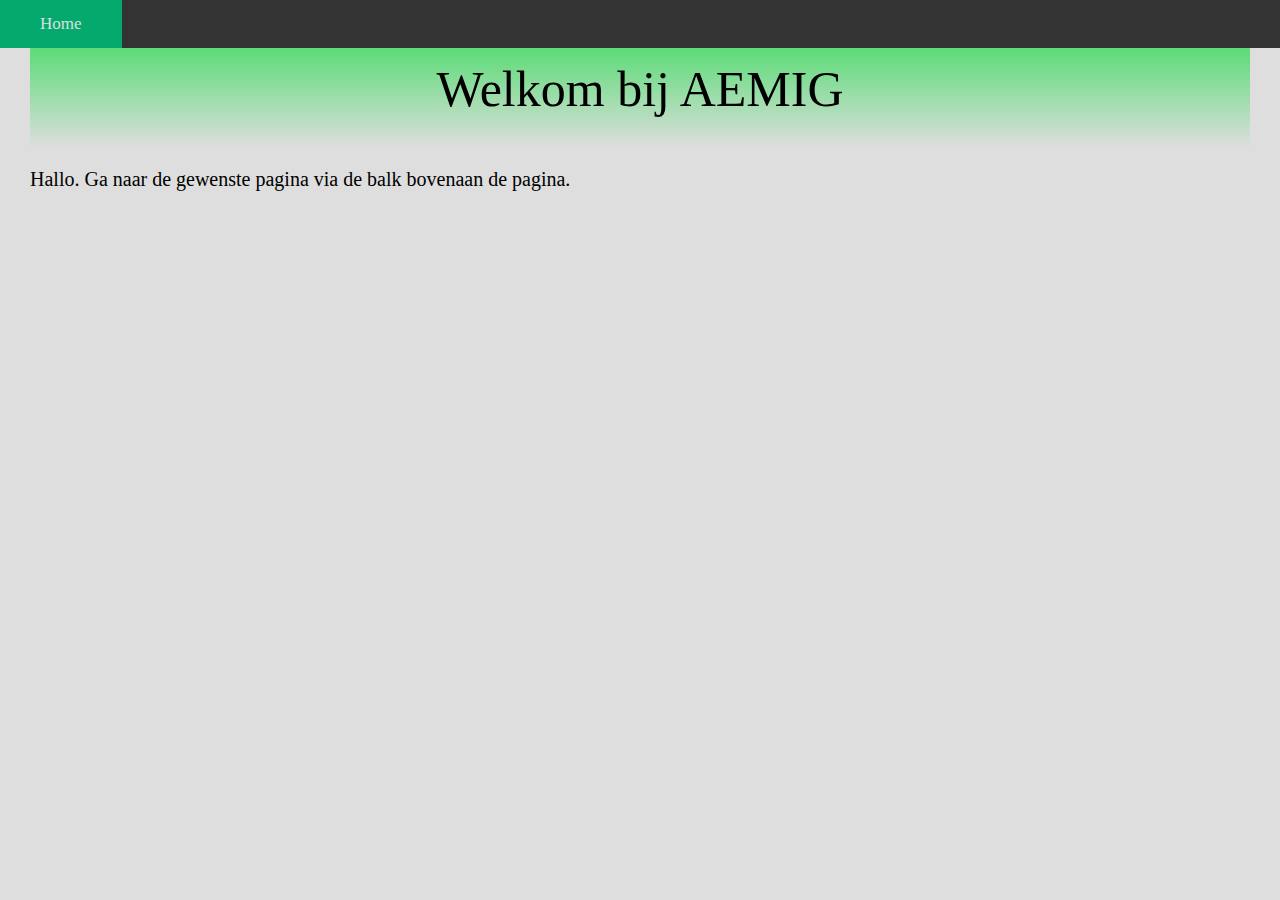
<file: index.html>
<!DOCTYPE html>
<html lang="nl">

<head>
    <title>AEMIG Main Page</title>
    <meta charset="UTF-8">
    <meta name="viewport" content="width=device-width, initial-scale=1.0">
    <meta name="keywords" content="Games, Nieuw">
    <meta name="description" content="Homepage van AEMIG">
    <meta name="author" content="SayA">

    <link rel="stylesheet" href="aemig_styles.css">

    <style>
        
    </style>
</head>

<body>
    <div class="topnav">
        <a class="active" href="https://saya-gamestudio.github.io/saya.aemig.nl">Home</a>
    </div>

    <header>Welkom bij AEMIG</header>

    <p>Hallo. Ga naar de gewenste pagina via de balk bovenaan de pagina.</p>
</body>
</file>
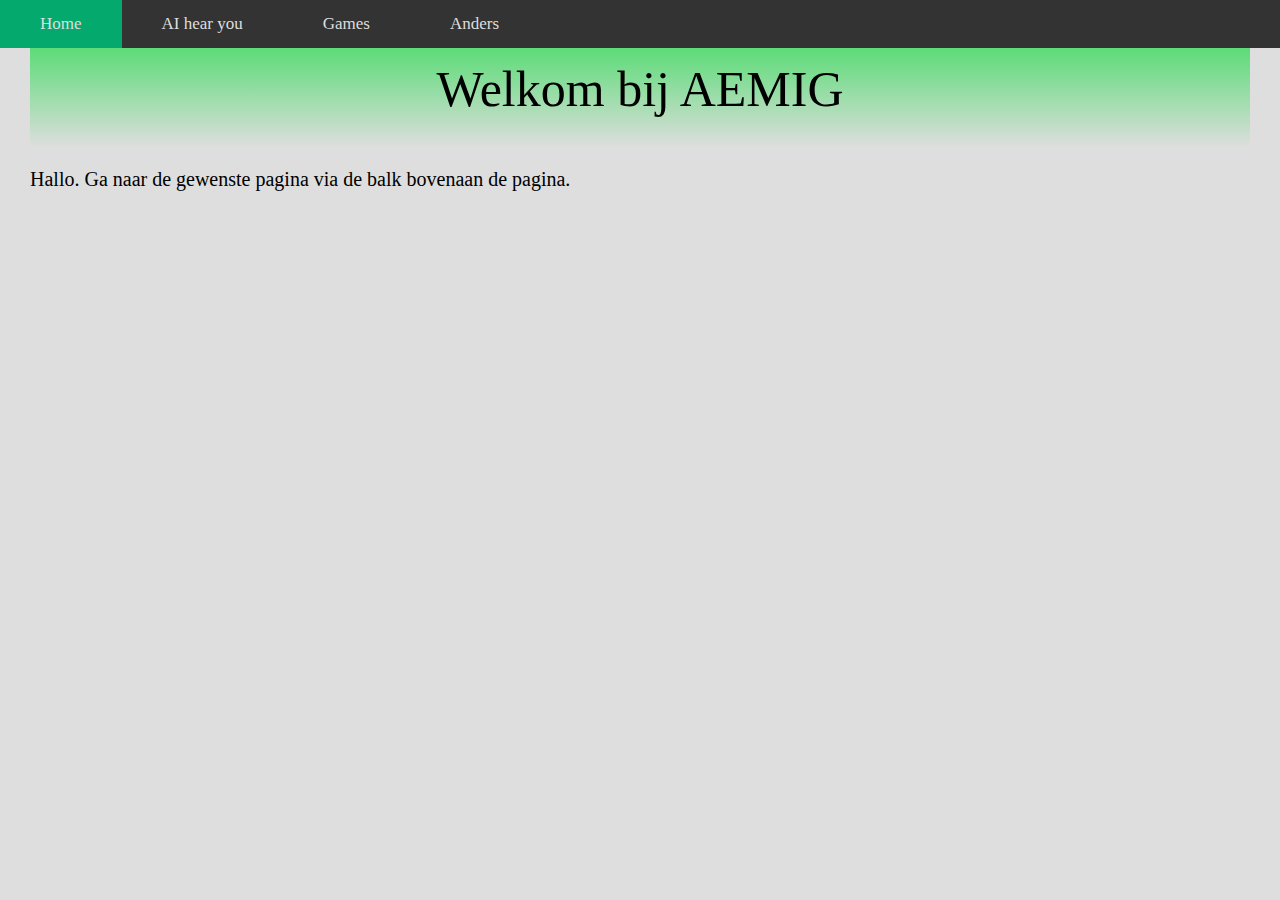
<file: www/index.html>
<!DOCTYPE html>
<html lang="nl">

<head>
    <title>AEMIG Main Page</title>
    <meta charset="UTF-8">
    <meta name="viewport" content="width=device-width, initial-scale=1.0">
    <meta name="keywords" content="Games, Nieuw">
    <meta name="description" content="Homepage van AEMIG">
    <meta name="author" content="AEM">

    <link rel="stylesheet" href="aemig_styles.css">

    <style>
        
    </style>
</head>

<body>
    <div class="topnav">
        <a class="active" href="https://aemig.nl">Home</a>
        <a href="AIHearYou/businessplan.html">AI hear you</a>
        <a href="games/aemig_games_homepage.html">Games</a>
        <a href="other/aemig_other_homepage.html">Anders</a>
    </div>

    <header>Welkom bij AEMIG</header>

    <p>Hallo. Ga naar de gewenste pagina via de balk bovenaan de pagina.</p>
</body>
</file>
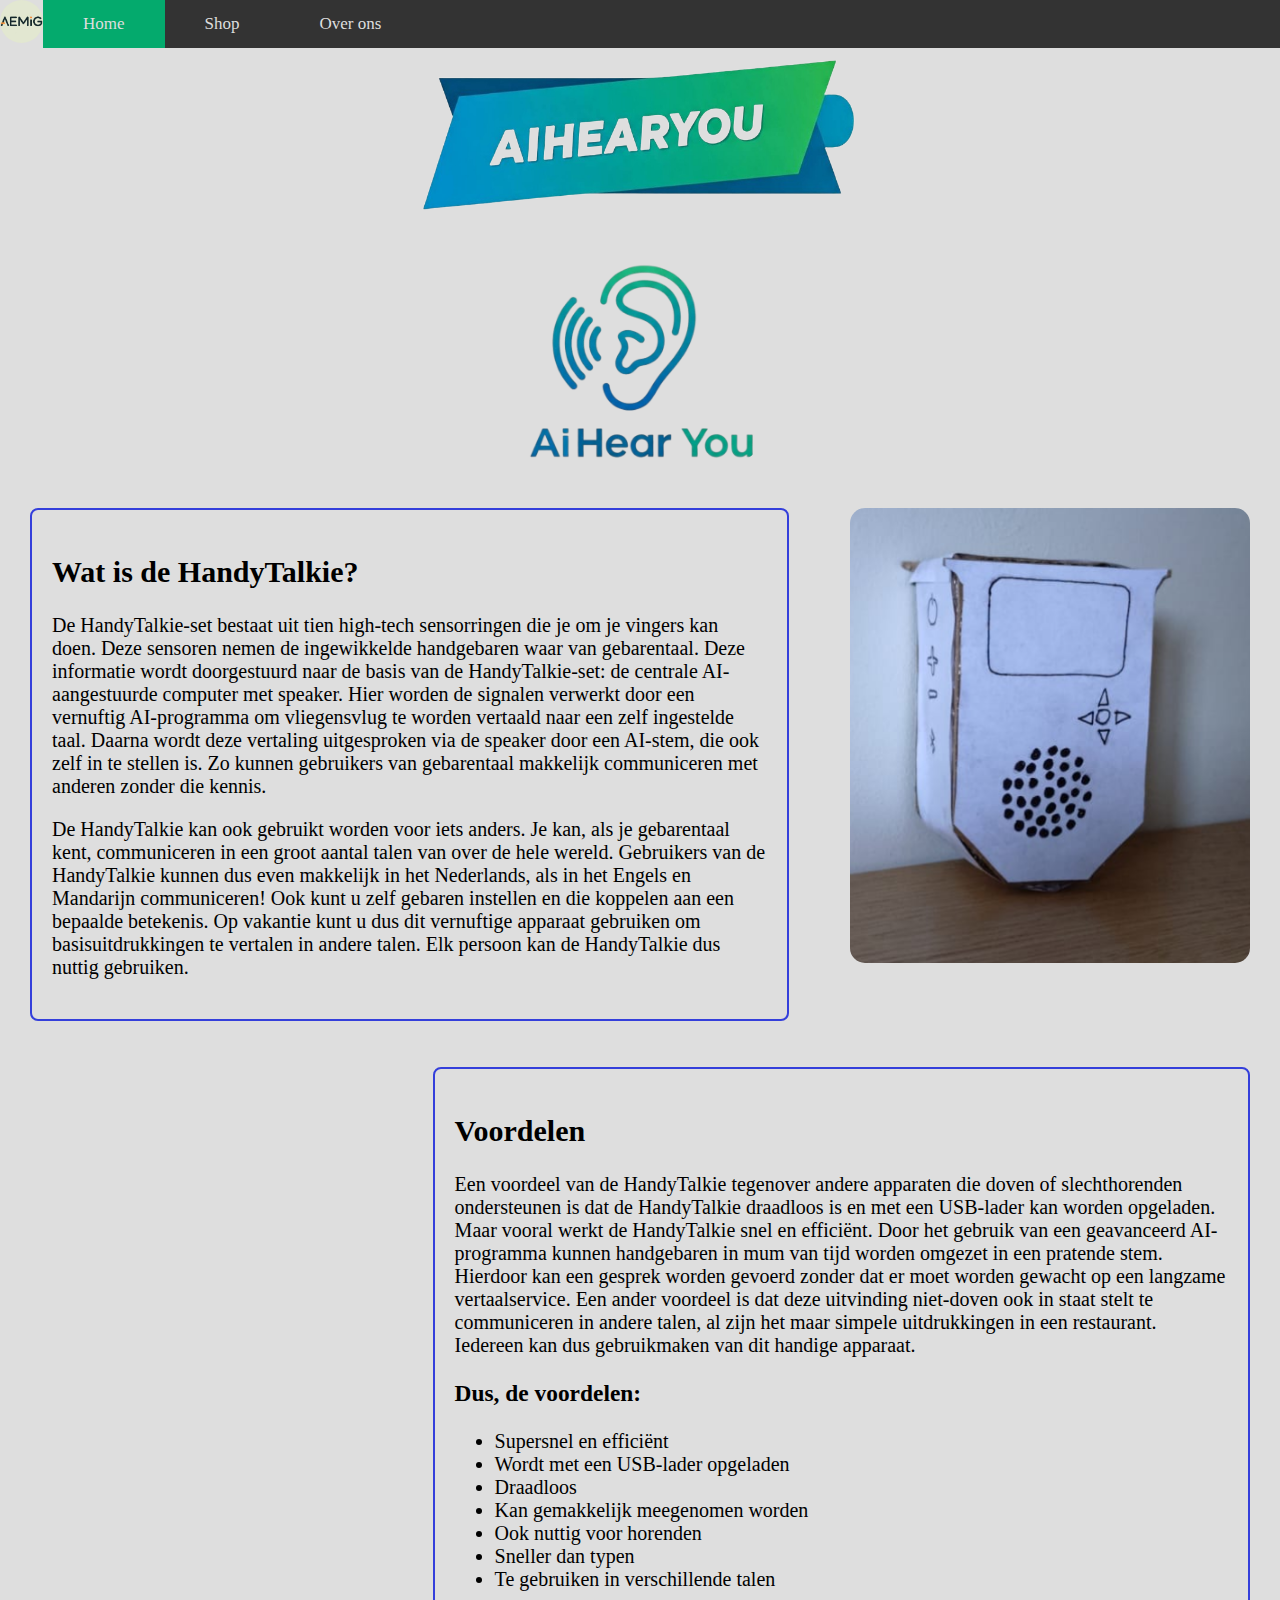
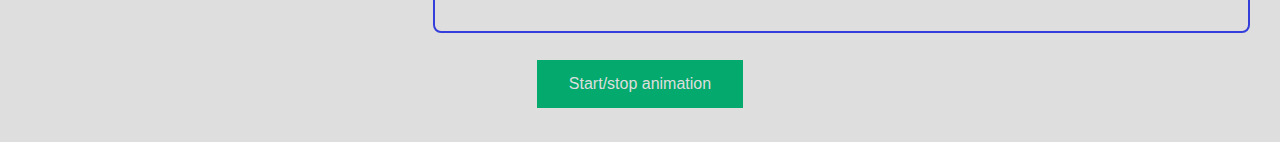
<file: AIHearYou/businessplan.html>
<!DOCTYPE html>
<html lang="nl">

<!-- 
COLORS:
WHITE: #dedede
BLUE:  #343fdb
GREEN: #04AA6D
GRAY:  #333
-->

<head>
    <title>AI Hear You</title>
    <meta charset="UTF-8">
    <meta name="viewport" content="width=device-width, initial-scale=1.0">
    <meta name="keywords" content="Doof, AI, Stem, Product, Nieuw">
    <meta name="description" content="Ontdek een nieuwe wereld met de HandyTalkie, een innovatieve manier van communiceren">
    <meta name="author" content="AEM">

    <link rel="apple-touch-icon" sizes="180x180" href="businessplan_favicon_io/apple-touch-icon.png">
    <link rel="icon" type="image/png" sizes="32x32" href="businessplan_favicon_io/favicon-32x32.png">
    <link rel="icon" type="image/png" sizes="16x16" href="businessplan_favicon_io/favicon-16x16.png">
    <link rel="manifest" href="businessplan_favicon_io/site.webmanifest">

    <link rel="stylesheet" href="businessplan_styles.css">

    <style>
        nav {
            float: top;
            width: 60%;
            padding: 20px;
        }
        nav ul {
            list-style-type: none;
            padding: 0;
            font-size: 20px;
        }
        nav a {
            text-decoration: none; /* Remove underline */
        }
        
        #logo {
            border-radius: 25px;
            background: url(images/AIhearyou-removebg.png); /* Background image */
            /*background-color: aqua;*/
            background-position: center; /* Center the background image */
            background-repeat: no-repeat; /* Prevent background image from repeating */
            background-size: cover; /* Ensures image covers the area */
            padding: 20px; /* Space inside the border */
            width: 200px; /* Fixed width */
            height: 170px; /* Fixed height */
        }

    </style>
</head>

<body>
    <div class="topnav">
        <a href="https://aemig.nl" style="padding: 0px 0px 0px 0px;"><img src="images/aemiglogo.jpg" class="circle-image" style="height: 43px;"></a>
        <a class="active" href="businessplan.html">Home</a>
        <a href="businessplan_shop.html">Shop</a>
        <a href="businessplan_about_us.html">Over ons</a>
    </div>

    <header>
        <!--<b>AIhear you</b>-->
        <img src="images/Banner-removebg.png" alt="Banner" style="height: 150px;">
    </header>

    <div class="center-container">
        <div id="logo" class="floatable"></div>
    </div>
    <br /><br >

    <div style="display: flex; align-items: flex-start;">
        <div id="INFO" class="blue-box" style="margin-right: 5%;">
            <h2>
                Wat is de HandyTalkie?
            </h2>
            <p>
                De HandyTalkie-set bestaat uit tien high-tech sensorringen die je om je vingers kan doen. 
                Deze sensoren nemen de ingewikkelde handgebaren waar van gebarentaal. 
                Deze informatie wordt doorgestuurd naar de basis van de HandyTalkie-set: de centrale AI-aangestuurde computer met speaker. 
                Hier worden de signalen verwerkt door een vernuftig AI-programma om vliegensvlug te worden vertaald naar een zelf ingestelde taal. 
                Daarna wordt deze vertaling uitgesproken via de speaker door een AI-stem, die ook zelf in te stellen is. 
                Zo kunnen gebruikers van gebarentaal makkelijk communiceren met anderen zonder die kennis.  
            </p>
            <p>
                De HandyTalkie kan ook gebruikt worden voor iets anders. Je kan, als je gebarentaal kent, communiceren in een groot aantal talen van over de hele wereld. 
                Gebruikers van de HandyTalkie kunnen dus even makkelijk in het Nederlands, als in het Engels en Mandarijn communiceren! 
                Ook kunt u zelf gebaren instellen en die koppelen aan een bepaalde betekenis. 
                Op vakantie kunt u dus dit vernuftige apparaat gebruiken om basisuitdrukkingen te vertalen in andere talen.
                Elk persoon kan de HandyTalkie dus nuttig gebruiken.
            </p>
        </div>

        <div>
            <img src="images/Speaker.png" class="rounded-image floatable" width="400">
        </div>
    </div>

    <br /> <br />

    <div id="VOORDELEN" class="blue-box" style="margin-left: 33%;">
        <h2>
            Voordelen
        </h2>
        <p>
            Een voordeel van de HandyTalkie tegenover andere apparaten die doven of slechthorenden ondersteunen is dat de HandyTalkie draadloos is en met een USB-lader kan worden opgeladen. Maar vooral werkt de HandyTalkie snel en efficiënt. Door het gebruik van een geavanceerd AI-programma kunnen handgebaren in mum van tijd worden omgezet in een pratende stem. Hierdoor kan een gesprek worden gevoerd zonder dat er moet worden gewacht op een langzame vertaalservice.  
            Een ander voordeel is dat deze uitvinding niet-doven ook in staat stelt te communiceren in andere talen, al zijn het maar simpele uitdrukkingen in een restaurant. Iedereen kan dus gebruikmaken van dit handige apparaat.  
        </p>
        <h3>Dus, de voordelen:</h3>
        <ul>
            <li>Supersnel en efficiënt</li>
            <li>Wordt met een USB-lader opgeladen</li>
            <li>Draadloos</li>
            <li>Kan gemakkelijk meegenomen worden</li>
            <li>Ook nuttig voor horenden</li>
            <li>Sneller dan typen</li>
            <li>Te gebruiken in verschillende talen</li>
        </ul>
    </div>
    <br />

    <div class="center-container">
        <button type="button" id="startStopButton" class="button" onclick="startStopAnimation()">Start/stop animation</button>
    </div>

    <script>
        function startStopAnimation() {
            const floatingImages = document.querySelectorAll('.floatable'); // Select all floating images

            floatingImages.forEach(image => {
                image.classList.toggle("floatUp")
            });
        }
    </script>
    
</body>

</html>
</file>
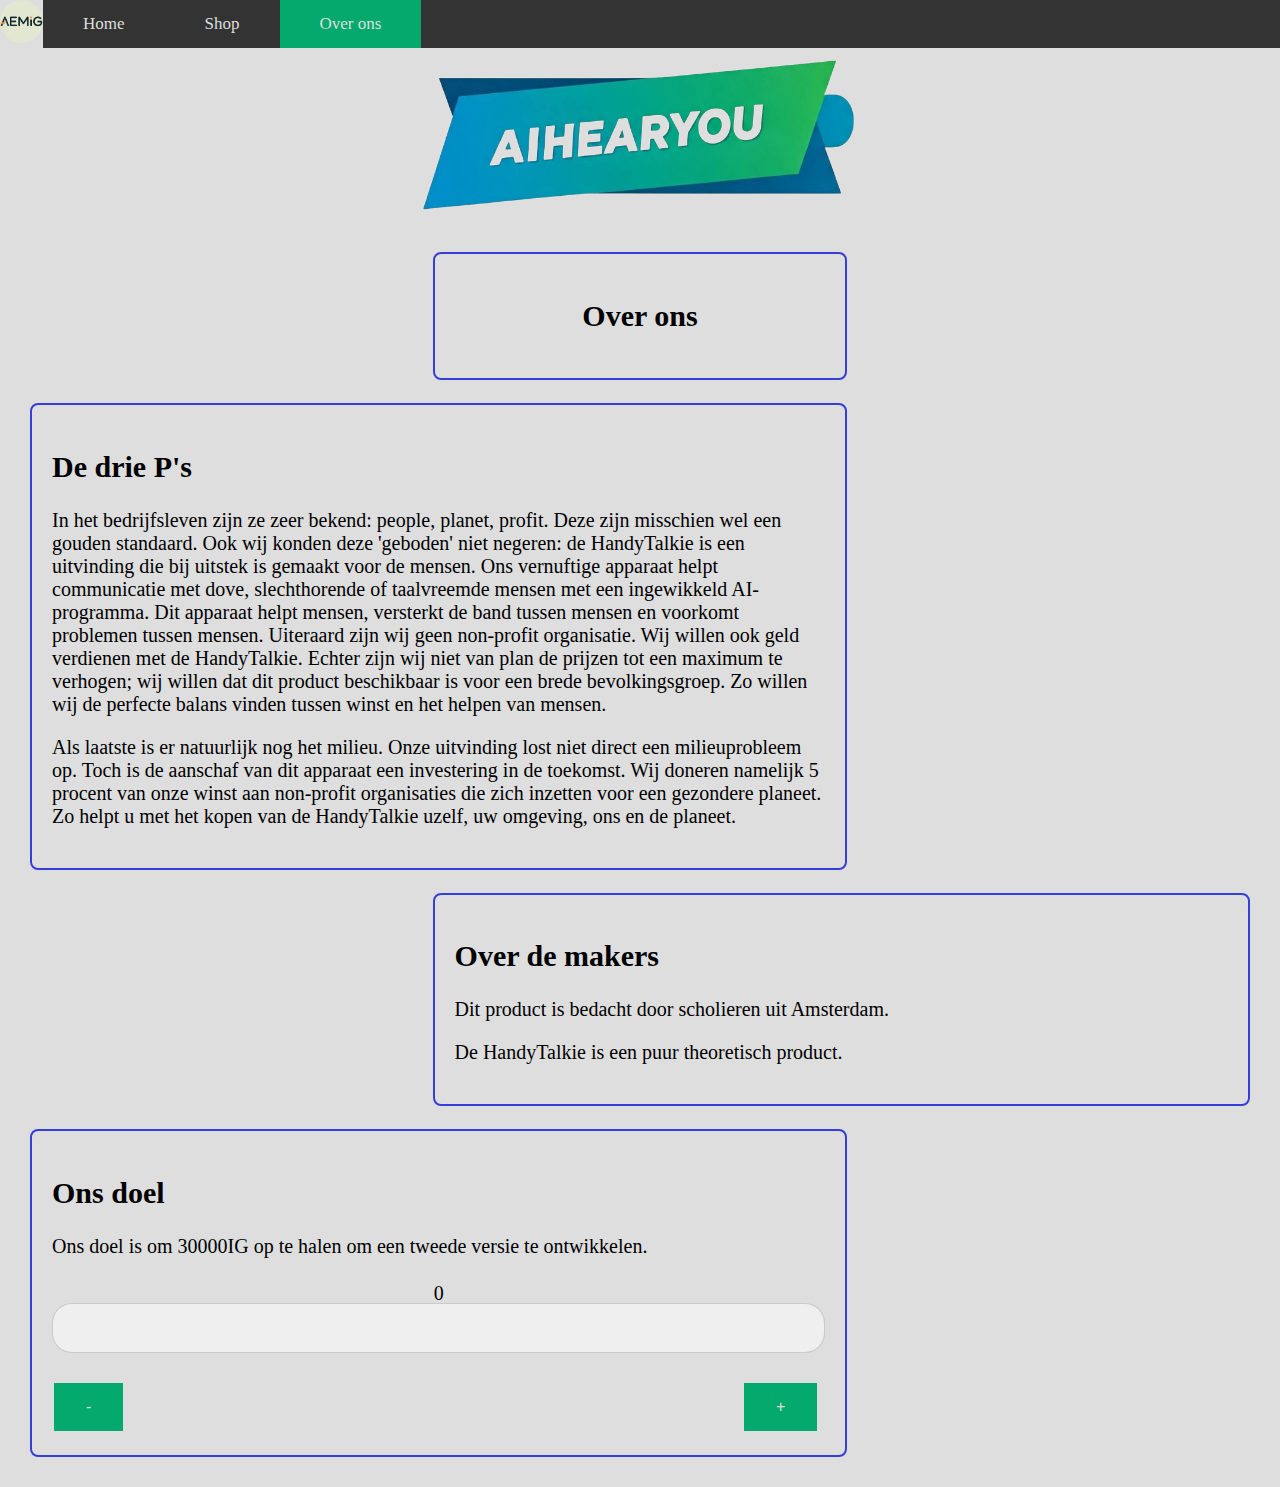
<file: AIHearYou/businessplan_about_us.html>
<!DOCTYPE html>
<html lang="nl">

<!-- 
COLORS:
WHITE: #dedede
BLUE:  #343fdb
GREEN: #04AA6D
GRAY:  #333
-->

<head>
    <title>AI Hear You Over Ons</title>
    <meta charset="UTF-8">
    <meta name="viewport" content="width=device-width, initial-scale=1.0">
    <meta name="keywords" content="Doof, AI, Stem, Product, Nieuw">
    <meta name="description" content="Ontdek een nieuwe wereld met de HandyTalkie, een innovatieve manier van communiceren">
    <meta name="author" content="AEM">

    <link rel="apple-touch-icon" sizes="180x180" href="businessplan_favicon_io/apple-touch-icon.png">
    <link rel="icon" type="image/png" sizes="32x32" href="businessplan_favicon_io/favicon-32x32.png">
    <link rel="icon" type="image/png" sizes="16x16" href="businessplan_favicon_io/favicon-16x16.png">
    <link rel="manifest" href="businessplan_favicon_io/site.webmanifest">

    <link rel="stylesheet" href="businessplan_styles.css">

    <style>
        
    </style>
</head>

<body>
    <div class="topnav">
        <a href="https://aemig.nl" style="padding: 0px 0px 0px 0px;"><img src="images/aemiglogo.jpg" class="circle-image" style="height: 43px;"></a>
        <a href="businessplan.html"><span title="Navigate to the main page">Home</span></a>
        <a href="businessplan_shop.html">Shop</a>
        <a class="active" href="businessplan_about_us.html">Over ons</a>
    </div>

    <header>
        <!--<b>AIhear you</b>-->
        <img src="images/Banner-removebg.png" alt="Banner" style="height: 150px;">
    </header>

    <div class="blue-box" style="margin-left: 33%; margin-right: 33%;">
        <h2 style="text-align: center;">Over ons</h2>
    </div>
    <br />

    <div id="PPP" class="blue-box" style="margin-right: 33%;">
        <h2>De drie P's</h2>
        <p>
            In het bedrijfsleven zijn ze zeer bekend: people, planet, profit. Deze zijn misschien wel een gouden standaard. 
            Ook wij konden deze 'geboden' niet negeren: de HandyTalkie is een uitvinding die bij uitstek is gemaakt voor de mensen. 
            Ons vernuftige apparaat helpt communicatie met dove, slechthorende of taalvreemde mensen met een ingewikkeld AI-programma. 
            Dit apparaat helpt mensen, versterkt de band tussen mensen en voorkomt problemen tussen mensen. 
            Uiteraard zijn wij geen non-profit organisatie. Wij willen ook geld verdienen met de HandyTalkie. Echter zijn wij niet van plan de prijzen tot een maximum te verhogen; 
            wij willen dat dit product beschikbaar is voor een brede bevolkingsgroep. Zo willen wij de perfecte balans vinden tussen winst en het helpen van mensen.  
        </p>
        <p>
            Als laatste is er natuurlijk nog het milieu. Onze uitvinding lost niet direct een milieuprobleem op. 
            Toch is de aanschaf van dit apparaat een investering in de toekomst. 
            Wij doneren namelijk 5 procent van onze winst aan non-profit organisaties die zich inzetten voor een gezondere planeet. 
            Zo helpt u met het kopen van de HandyTalkie uzelf, uw omgeving, ons en de planeet.   
        </p>
    </div>
    <br />

    <div class="blue-box" style="margin-left: 33%;">
        <h2>Over de makers</h2>
        <p>
            Dit product is bedacht door scholieren uit Amsterdam.
        </p>
        <p>
            De HandyTalkie is een puur theoretisch product. 
        </p>
    </div>
    <br />

    <div id="ons doel" class="blue-box" style="margin-right: 33%;">
        <h2>Ons doel</h2>
        <p>Ons doel is om 30000IG op te halen om een tweede versie te ontwikkelen.</p>
        <meter id="geld opgehaald meter" value="0" min="0" max="30000" style="width: 100%; height: 100px;">0 of 200</meter>
        <div class="meter-value-txt" id="meterValue">0</div>
        <div id="buttoncontainer" style="display: flex; align-items: center;">
            <button type="button" class="button" onclick="decreaseValue()">-</button>
            <button type="button" class="button" style="margin-left: 80%;" onclick="increaseValue()">+</button>
        </div>
    </div>

    <script>
        const meter = document.getElementById("geld opgehaald meter");
        const meterValueDisplay = document.getElementById('meterValue');

        function updateMeterValueDisplay() {
            meterValueDisplay.textContent = meter.value; // Update display to match meter value
        }

        function decreaseValue() {
            let currentValue = parseInt(meter.value);
            if (currentValue < meter.max) {
                meter.value = currentValue - 100;
                updateMeterValueDisplay();
                saveValueToLocalStorage(); // Persist the new value
            }
        }

        function increaseValue() {
            let currentValue = parseInt(meter.value);
            if (currentValue < meter.max) {
                meter.value = currentValue + 100;
                updateMeterValueDisplay();
                saveValueToLocalStorage(); // Persist the new value
            }
        }

        function saveValueToLocalStorage() {
            localStorage.setItem('meterValue', meter.value); // Save current meter value to localStorage
        }

        function loadValueFromLocalStorage() {
            const savedValue = localStorage.getItem('meterValue'); // Get saved meter value from localStorage
            if (savedValue !== null) {
                meter.value = savedValue; // Set meter value
                updateMeterValueDisplay(); // Update the displayed value
            }
        }

        // Load the saved meter value when the page loads
        window.onload = loadValueFromLocalStorage;

        updateMeterValueDisplay();
    </script>
</body>
</file>
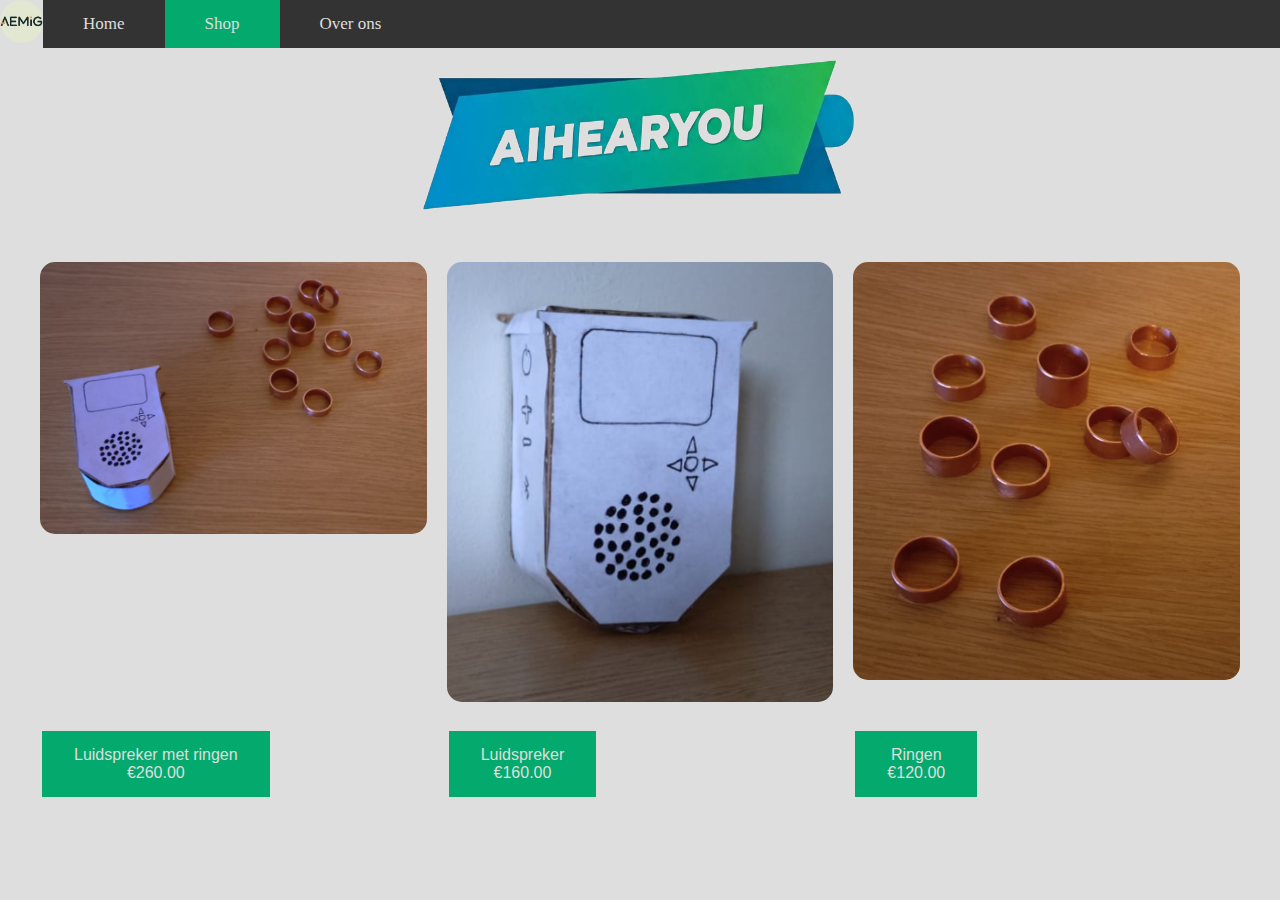
<file: AIHearYou/businessplan_shop.html>
<!DOCTYPE html>
<html lang="nl">

<!-- 
COLORS:
WHITE: #dedede
BLUE:  #343fdb
GREEN: #04AA6D
GRAY:  #333
-->

<head>
    <title>AI Hear You Shop</title>
    <meta charset="UTF-8">
    <meta name="viewport" content="width=device-width, initial-scale=1.0">
    <meta name="keywords" content="Doof, AI, Stem, Product, Nieuw">
    <meta name="description" content="Ontdek een nieuwe wereld met de HandyTalkie, een innovatieve manier van communiceren">
    <meta name="author" content="AEM">

    <link rel="apple-touch-icon" sizes="180x180" href="businessplan_favicon_io/apple-touch-icon.png">
    <link rel="icon" type="image/png" sizes="32x32" href="businessplan_favicon_io/favicon-32x32.png">
    <link rel="icon" type="image/png" sizes="16x16" href="businessplan_favicon_io/favicon-16x16.png">
    <link rel="manifest" href="businessplan_favicon_io/site.webmanifest">

    <link rel="stylesheet" href="businessplan_styles.css">

    <style>
        
    </style>
</head>

<body>
    <div class="topnav">
        <a href="https://aemig.nl" style="padding: 0px 0px 0px 0px;"><img src="images/aemiglogo.jpg" class="circle-image" style="height: 43px;"></a>
        <a href="businessplan.html"><span title="Navigate to the main page">Home</span></a>
        <a class="active" href="businessplan_shop.html">Shop</a>
        <a href="businessplan_about_us.html">Over ons</a>
    </div>

    <header>
        <!--<b>AIhear you</b>-->
        <img src="images/Banner-removebg.png" alt="Banner" style="height: 150px;">
    </header>

    <div class="row">
        <div class="column">
            <img src="images/SpeakerRings.png" alt="Luidspreker en Ringen" class="rounded-image" style="width: 100%;">
        </div>
        <div class="column">
            <img src="images/Speaker.png" alt="Luidspreker" class="rounded-image" style="width: 100%;">
        </div>
        <div class="column">
            <img src="images/Rings.png" alt="Ringen" class="rounded-image" style="width: 100%;">
        </div>
    </div>

    <div class="row">
        <div class="column">
            <button type="button" class="button" onclick="alert('Dank u voor uw aankoop')">Luidspreker met ringen<br />€260.00</button>
        </div>
        <div class="column">
            <button type="button" class="button" onclick="alert('Dank u voor uw aankoop')">Luidspreker<br />€160.00</button>
        </div>
        <div class="column">
            <button type="button" class="button" onclick="alert('Dank u voor uw aankoop')">Ringen<br />€120.00</button>
        </div>
    </div>
</body>
</file>
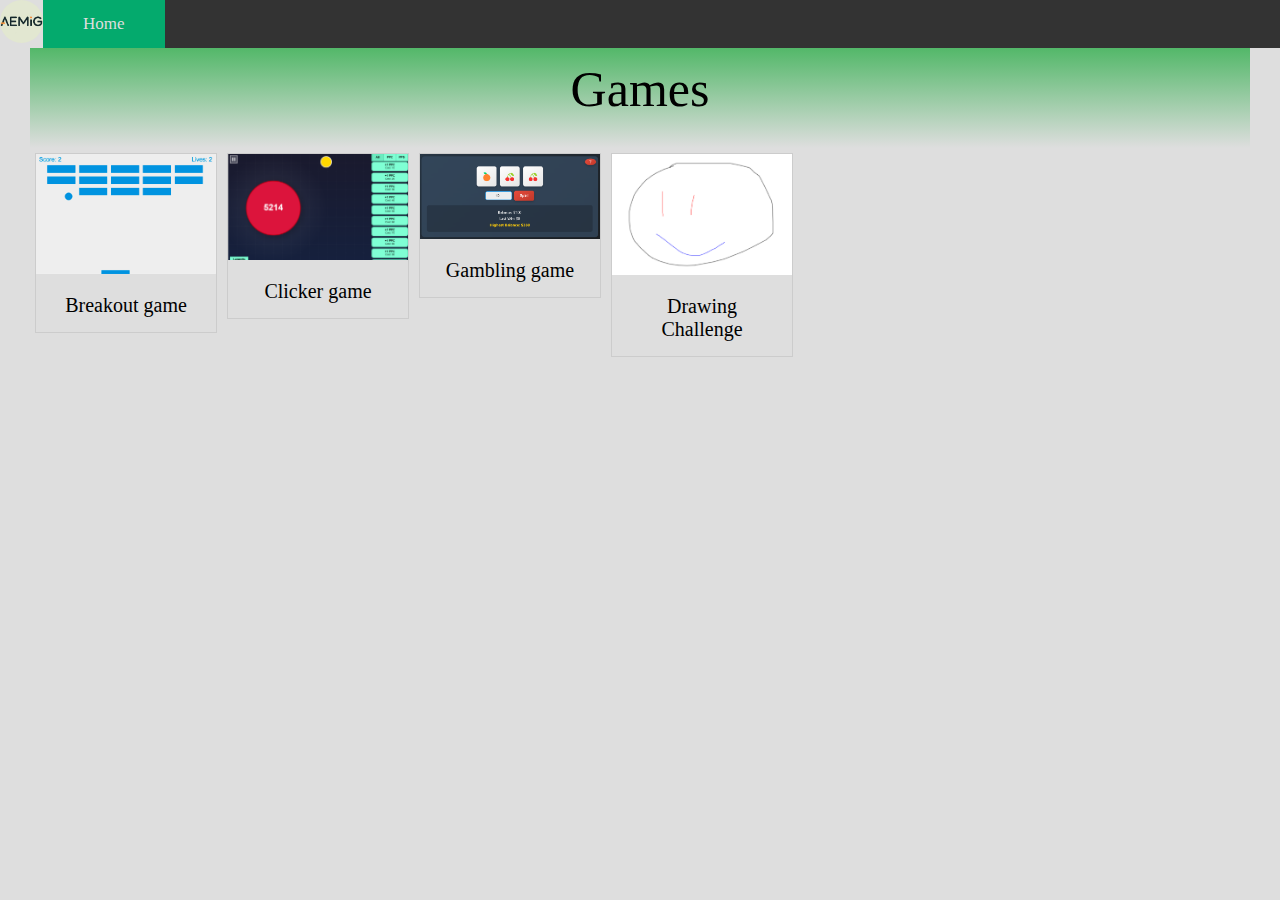
<file: games/aemig_games_homepage.html>
<!-- aemig_games_homepage-->

<!--
COLORS:
WHITE: #dedede
GREEN: #28ac45
-->
<!DOCTYPE html>
<html lang="nl">

<head>
    <title>AEMIG Games Homepage</title>
    <meta charset="UTF-8">
    <meta name="viewport" content="width=device-width, initial-scale=1.0">
    <meta name="keywords" content="Games, Nieuw">
    <meta name="description" content="Games van AEMIG">
    <meta name="author" content="AEM">

    <link rel="stylesheet" href="aemig_games_styles.css">

</head>

<body>
    <div class="topnav">
        <a href="https://aemig.nl" style="padding: 0px 0px 0px 0px;"><img src="images/aemiglogo.jpg" class="circle-image" style="height: 43px;"></a>
        <a class="active" href="aemig_games_homepage.html">Home</a>
    </div>

    <header>
        Games
    </header>

    <div class="gallery">
        <a target="_blank" href="breakout.html">
          <img src="images/breakout-gameplay.png" alt="Breakout" width="600" height="400">
        </a>
        <div class="desc">Breakout game</div>
    </div>

    <div class="gallery">
        <a target="_blank" href="clickergame.html">
          <img src="images/ClickerGame-gameplay.png" alt="ClickerGame" width="600" height="400">
        </a>
        <div class="desc">Clicker game</div>
    </div>

    <div class="gallery">
        <a target="_blank" href="freegambling.html">
          <img src="images/FreeGambling-gameplay.png" alt="FreeGambling" width="600" height="400">
        </a>
        <div class="desc">Gambling game</div>
    </div>

    <div class="gallery">
        <a target="_blank" href="drawingchallengeweb.html">
          <img src="images/DrawingChallenge-preview.png" alt="DrawingChallenge" width="600" height="400">
        </a>
        <div class="desc">Drawing Challenge</div>
    </div>
</body>
</html>
</file>
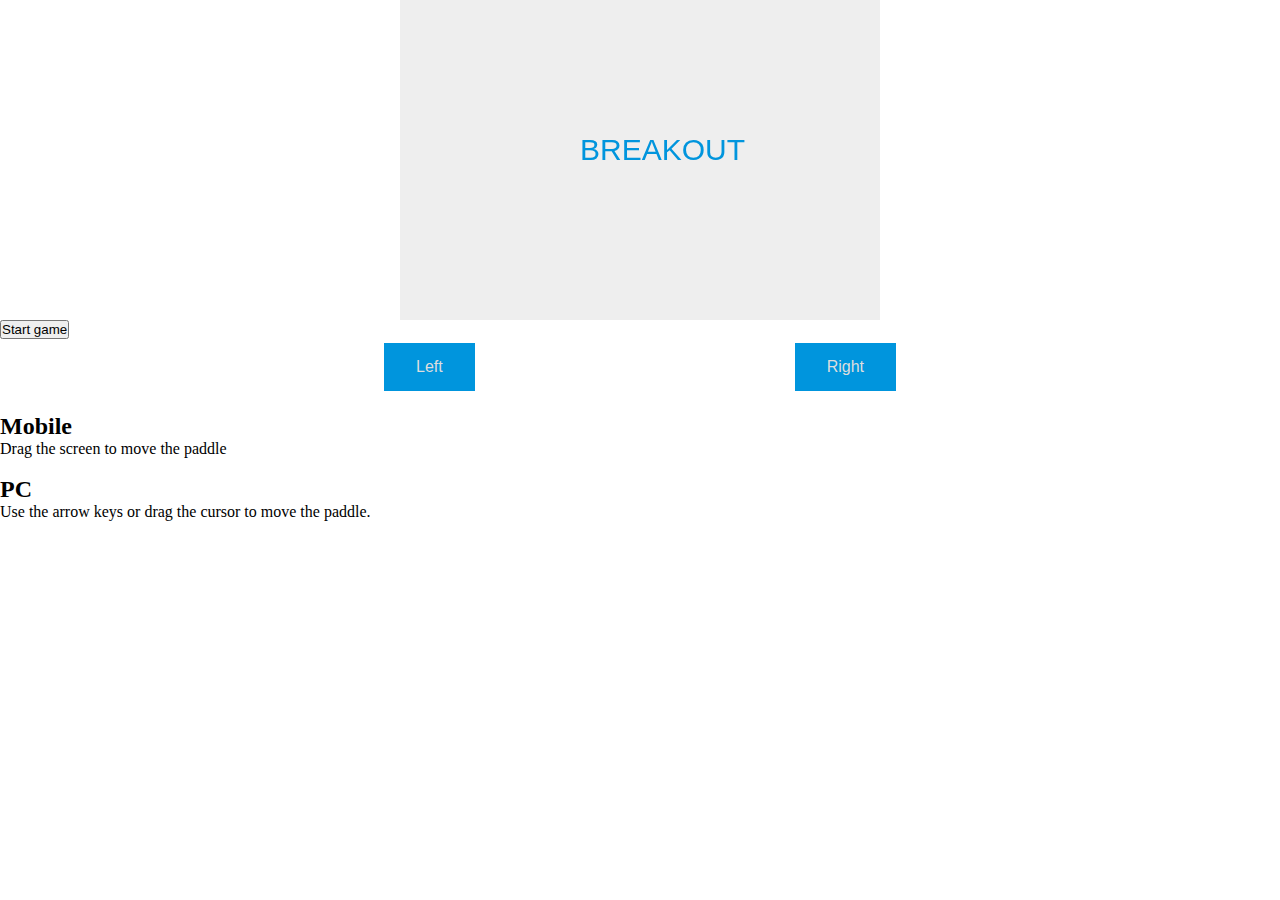
<file: games/breakout.html>
<!-- https://developer.mozilla.org/en-US/docs/Games/Tutorials/2D_Breakout_game_pure_JavaScript/Create_the_Canvas_and_draw_on_it -->

<!doctype html>
<html lang="en-US">
<head>
    <meta charset="utf-8" />
    <title>Breakout</title>

    <style>
        * {
            padding: 0;
            margin: 0;
        }

        canvas {
            background: #eee;
            display: block;
            margin: 0 auto;
        }

        .button-container {
            display: flex;
            justify-content: space-between; /* Distributes space evenly */
        }

        .move-button {
            border: none;
            color: #dedede;
            padding: 15px 32px;
            text-align: center;
            text-decoration: none;
            display: inline-block;
            font-size: 16px;
            margin: 4px 2px;
            cursor: pointer;
            background-color: #0095DD;
        }
    </style>
</head>

<body>
    <canvas id="gameCanvas" width="480" height="320"></canvas>
    <button id="runButton">Start game</button>
    <div class="button-container">
        <button id="leftButton" class="move-button" style="margin-left: 30%;">Left</button>
        <button id="rightButton" class="move-button" style="margin-right: 30%;">Right</button>
    </div>

    <br />

    <div id="instructions">
        <h2>
            Mobile
        </h2>
        <p>
            Drag the screen to move the paddle
        </p>
        <br />
        <h2>
            PC
        </h2>
        <p>
            Use the arrow keys or drag the cursor to move the paddle.
        </p>
    </div>

    <script>
        const canvas = document.getElementById("gameCanvas");
        const leftButton = document.getElementById("leftButton")
        const rightButton = document.getElementById("rightButton")
        const ctx = canvas.getContext("2d");
        
        // Ball variables
        const ballRadius = 10;
        let x = canvas.width / 2;
        let y = canvas.height - 30;
        let dx = 2;
        let dy = -2;
        const ballColor = "#0095DD";

        // Paddle variables
        const paddleHeight = 10;
        const paddleWidth = 75;
        const paddleSpeed = 5;
        const paddleColor = "#0095DD";
        let paddleX = (canvas.width - paddleWidth) / 2;

        // Brick variables
        const brickRowCount = 3;
        const brickColumnCount = 5;
        const brickWidth = 75;
        const brickHeight = 20;
        const brickPadding = 10;
        const brickOffsetTop = 30;
        const brickOffsetLeft = 30;
        const brickColor = "#0095DD";
        const bricks = [];
        for (let c = 0; c < brickColumnCount; c++) {
            bricks[c] = [];
            for (let r = 0; r < brickRowCount; r++) {
                bricks[c][r] = { x: 0, y: 0, status: 1 };
            }
        }

        // Input variables
        let rightPressed = false;
        let leftPressed = false;

        let dragging = false;

        let score = 0;

        let lives = 3;

        function titleScreen() {
            ctx.font = "30px Arial";
            ctx.fillStyle = "#0095DD";
            ctx.fillText(`BREAKOUT`, canvas.width/2-15*4, canvas.height/2);
        }
        titleScreen();

        function drawBall() {
            ctx.beginPath();
            ctx.arc(x, y, ballRadius, 0, Math.PI * 2);
            ctx.fillStyle = ballColor;
            ctx.fill();
            ctx.closePath();
        }

        function drawPaddle() {
            ctx.beginPath();
            ctx.rect(paddleX, canvas.height - paddleHeight, paddleWidth, paddleHeight);
            ctx.fillStyle = paddleColor;
            ctx.fill();
            ctx.closePath();
        }

        function drawBricks() {
            for (let c = 0; c < brickColumnCount; c++) {
                for (let r = 0; r < brickRowCount; r++) {
                    if (bricks[c][r].status === 1) {
                        const brickX = c * (brickWidth + brickPadding) + brickOffsetLeft;
                        const brickY = r * (brickHeight + brickPadding) + brickOffsetTop;
                        bricks[c][r].x = brickX;
                        bricks[c][r].y = brickY;
                        ctx.beginPath();
                        ctx.rect(brickX, brickY, brickWidth, brickHeight);
                        ctx.fillStyle = brickColor;
                        ctx.fill();
                        ctx.closePath();
                    }
                }
            }
        }

        function drawScore() {
            ctx.font = "16px Arial";
            ctx.fillStyle = "#0095DD";
            ctx.fillText(`Score: ${score}`, 8, 20);
        }

        function drawLives() {
            ctx.font = "16px Arial";
            ctx.fillStyle = "#0095DD";
            ctx.fillText(`Lives: ${lives}`, canvas.width - 65, 20);
        }

        function draw() {
            ctx.clearRect(0, 0, canvas.width, canvas.height);
            drawBall();
            drawPaddle();
            collisionDetection();
            drawBricks();
            drawScore();
            drawLives();

            if (x + dx > canvas.width - ballRadius || x + dx < ballRadius) {
                dx = -dx;
            }

            if (y + dy < ballRadius) {
                dy = -dy;
            } else if (y + dy > canvas.height - ballRadius) {
                if (x > paddleX && x < paddleX + paddleWidth) {
                    dy = -dy;
                } else {
                    lives--;
                    if (!lives) {
                        alert("GAME OVER");
                        document.location.reload();
                    } else {
                        x = canvas.width / 2;
                        y = canvas.height - 30;
                        dx = 2;
                        dy = -2;
                        paddleX = (canvas.width - paddleWidth) / 2;
                    }

                }
            }

            x += dx;
            y += dy;

            if (rightPressed) {
                paddleX = Math.min(paddleX + paddleSpeed, canvas.width - paddleWidth);
            } else if (leftPressed) {
                paddleX = Math.max(paddleX - paddleSpeed, 0);
            }

            requestAnimationFrame(draw);
        }

        function main() {
            draw();

        }

        function startGame() {
            main();
        }

        document.getElementById("runButton").addEventListener("click", function () {
            startGame();
            this.disabled = true;
        });

        document.addEventListener("keydown", keyDownHandler, false);
        document.addEventListener("keyup", keyUpHandler, false);
        document.addEventListener("mousemove", mouseMoveHandler, false);
        leftButton.addEventListener("touchstart", leftButtonPressed, false);
        leftButton.addEventListener("touchend", leftButtonReleased, false);
        rightButton.addEventListener("touchstart", rightButtonPressed, false);
        rightButton.addEventListener("touchend", rightButtonReleased, false);

        function keyDownHandler(e) {
            if (e.key === "Right" || e.key === "ArrowRight") {
                rightPressed = true;
            } else if (e.key === "Left" || e.key === "ArrowLeft") {
                leftPressed = true;
            }
        }

        function keyUpHandler(e) {
            if (e.key === "Right" || e.key === "ArrowRight") {
                rightPressed = false;
            } else if (e.key === "Left" || e.key === "ArrowLeft") {
                leftPressed = false;
            }
        }

        function mouseMoveHandler(e) {
            const relativeX = e.clientX - canvas.offsetLeft;
            if (relativeX > 0 && relativeX < canvas.width) {
                paddleX = relativeX - paddleWidth / 2;
            }
        }

        function leftButtonPressed() {
            leftPressed = true;
        }

        function leftButtonReleased() {
            leftPressed = false;
        }

        function rightButtonPressed() {
            rightPressed = true;
        }

        function rightButtonReleased() {
            rightPressed = false;
        }

        function collisionDetection() {
            for (let c = 0; c < brickColumnCount; c++) {
                for (let r = 0; r < brickRowCount; r++) {
                    const b = bricks[c][r];
                    if (b.status == 1) {
                        if (x > b.x && x < b.x + brickWidth && y > b.y && y < b.y + brickHeight) {
                            dy = -dy;
                            b.status = 0;
                            score++
                            if (score === brickRowCount * brickColumnCount) {
                                alert("YOU WIN, CONGRATULATIONS!");
                                document.location.reload();
                            }
                        }
                    }
                }
            }
        }
    </script>
</body>
</html>
</file>
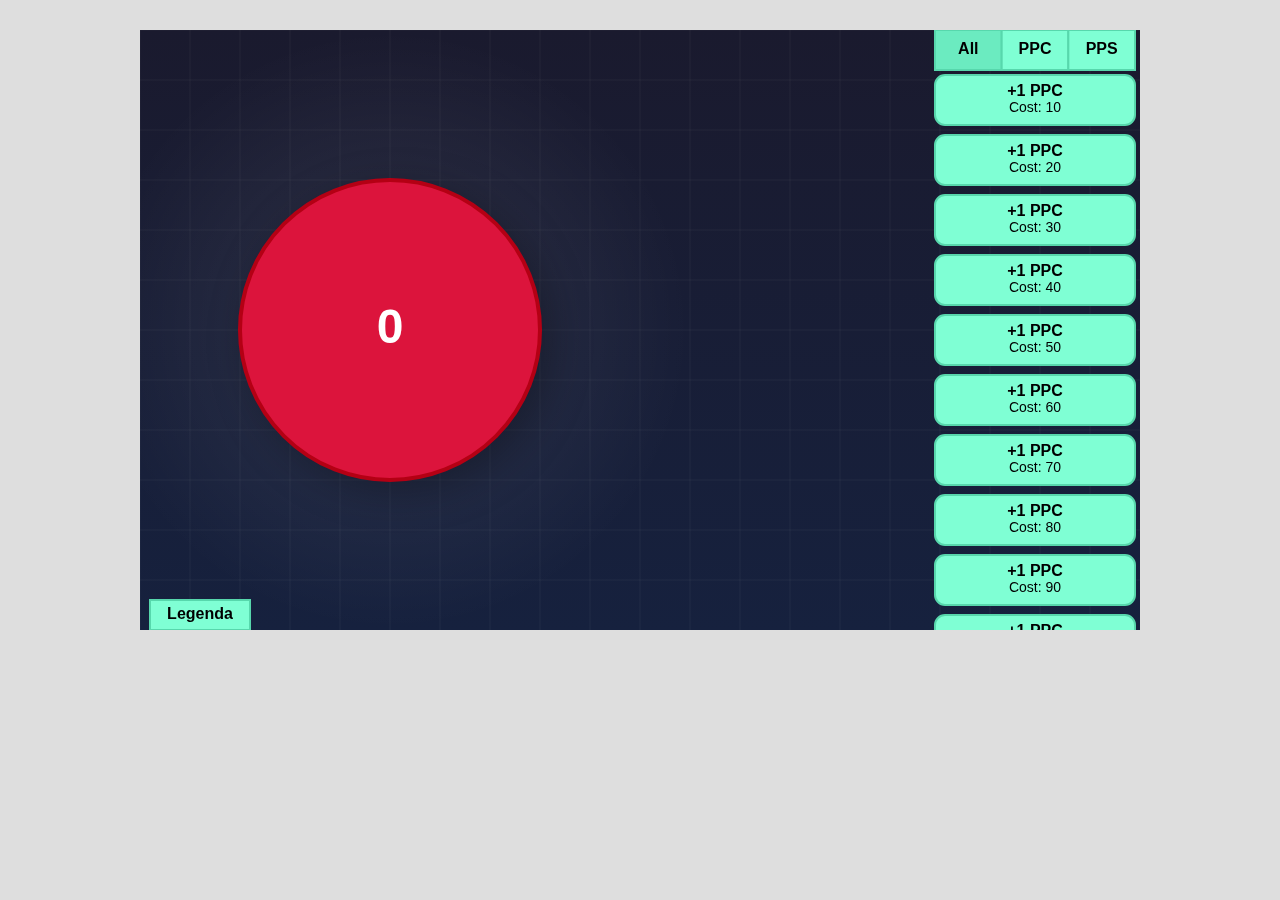
<file: games/clickergame.html>
<!DOCTYPE html>
<html lang="nl">
<head>
    <title>Clicker Game</title>
    <meta charset="UTF-8">
    <meta name="viewport" content="width=device-width, initial-scale=1.0">
    <meta name="keywords" content="Clicker, Game, Nieuw">
    <meta name="description" content="Game van AEMIG">
    <meta name="author" content="AEM">

    <link rel="stylesheet" href="aemig_games_styles.css">
    <style>
        canvas {
            background: #eee;
            display: block;
            margin: 0 auto;
        }
        details, summary {
            cursor: pointer;
            user-select: none;
            -webkit-user-select: none;
            -moz-user-select: none;
            -ms-user-select: none;
        }
    </style>
</head>

<body>
    <canvas id="gameCanvas" width="1000" height="600"></canvas>

    <noscript>You dont have Javascript enabled. Make sure to turn it on to play this game.</noscript>

    <script>
        const canvas = document.getElementById("gameCanvas");
        const ctx = canvas.getContext("2d");
        const PPCText = document.getElementById("PPCText");
        const PPSText = document.getElementById("PPSText");

        // Add legenda properties
        const legenda = {
            isOpen: false,
            x: 10,
            y: canvas.height - 250,
            width: 250,
            button: {
                x: 10,
                y: canvas.height - 30,
                width: 100,
                height: 30,
                text: "Legenda",
                isHovered: false
            },
            sections: [
                {
                    title: "PPC",
                    content: "PPC stands for Points Per Click, and defines how many points you get when clicking the button.",
                    isOpen: false
                },
                {
                    title: "PPS",
                    content: "PPS stands for Points Per Second, and defines how many points you get per second.",
                    isOpen: false
                }
            ]
        };

        let mouseX = 0;
        let mouseY = 0;
        let scrollY = 0; // Add scroll position tracking
        onmousemove = function(e){mouseX = e.clientX; mouseY = e.clientY}

        // Button properties
        const clickButton = {
            radius: 150, // Radius of the button
            x: canvas.width / 4, // Center the button horizontally
            y: canvas.height / 2, // Center the button vertically
            color: 'crimson', // Button color
            textColor: '#FFFFFF', // Text color
            text: 'Click Me', // Button text
            isHovered: false,
            shadowColor: 'rgba(0, 0, 0, 0.3)',
            shadowBlur: 20,
            shadowOffset: 10
        };

        let score = 0;
        let pointsPerClick = 1;
        let pointsPerSecond = 0;
        let lastSecond = Date.now();
        let totalClicked = 0;
        let hasReached1000Clicked = false;
        let chance10targets = 0.1;
        let isMinigameActive = false;
        let isMinigamePaused = false;
        let minigameTarget = {
            x: 0,
            y: 0,
            radius: 30,
            color: 'gold',
            points: 0
        };

        let upgrades = [];

        // Add navigation bar properties
        const navBar = {
            height: 40,
            width: 200,
            x: 795,
            y: 0,
            sections: [
                { name: "All", type: "all" },
                { name: "PPC", type: "ppc" },
                { name: "PPS", type: "pps" }
            ],
            activeSection: "all"
        };

        const pauseButton = {
            x: 10,
            y: 10,
            width: 40,
            height: 40,
            color: 'rgba(255, 255, 255, 0.2)',
            hoverColor: 'rgba(255, 255, 255, 0.3)',
            isHovered: false
        };

        let minigameTargets = []; // Array to store multiple targets
        let hasSpawnedMultiple = false; // Track if we've spawned multiple targets

        class Upgrade {
            constructor({
                name = "None",
                type = "None",
                cost = 10,
                position = { x: 0, y: 0},
                bought = false,
                color = "aquamarine",
                textColor = "black",
                width = 200,
                height = 50,
                effect = () => {} // Add an empty function for default effect
            }) {
                this.name = name;
                this.type = type;
                this.cost = cost;
                this.position = position;
                this.bought = bought;
                this.color = color;
                this.textColor = textColor;
                this.width = width;
                this.height = height;
                this.effect = effect;
                this.isHovered = false;
            }

            draw() {
                // Draw button background with rounded corners
                ctx.beginPath();
                ctx.roundRect(this.position.x, this.position.y, this.width, this.height, 10);
                ctx.fillStyle = this.isHovered ? this.adjustColor(this.color, -20) : this.color;
                ctx.fill();
                ctx.strokeStyle = this.adjustColor(this.color, -40);
                ctx.lineWidth = 2;
                ctx.stroke();
                ctx.closePath();

                // Draw text with better formatting
                ctx.fillStyle = this.textColor;
                ctx.font = 'bold 16px Arial';
                ctx.textAlign = 'center';
                ctx.textBaseline = 'middle';
                
                // Split text into two lines
                const centerX = this.position.x + this.width / 2;
                const centerY = this.position.y + this.height / 2;
                
                // Draw name
                ctx.fillText(this.name, centerX, centerY - 8);
                
                // Draw cost with smaller font
                ctx.font = '14px Arial';
                ctx.fillText(`Cost: ${this.cost}`, centerX, centerY + 8);
            }

            // Helper function to adjust color brightness
            adjustColor(color, amount) {
                // Create a temporary canvas to convert color name to hex
                const tempCanvas = document.createElement('canvas');
                const tempCtx = tempCanvas.getContext('2d');
                tempCtx.fillStyle = color;
                const hex = tempCtx.fillStyle.replace('#', '');
                
                const r = Math.max(0, Math.min(255, parseInt(hex.substr(0, 2), 16) + amount));
                const g = Math.max(0, Math.min(255, parseInt(hex.substr(2, 2), 16) + amount));
                const b = Math.max(0, Math.min(255, parseInt(hex.substr(4, 2), 16) + amount));
                return `#${r.toString(16).padStart(2, '0')}${g.toString(16).padStart(2, '0')}${b.toString(16).padStart(2, '0')}`;
            }
        }

        function initUpgrades() {
            let yPos = 5;
            
            // Create PPC upgrades
            for (let i = 0; i < 20; i++) {
                const upg = new Upgrade({
                    position: {
                        x: 795,
                        y: yPos
                    },
                    name: "+1 PPC",
                    type: "PPC",
                    cost: (10 + (i * 10)),
                    effect: () => {
                        pointsPerClick += 1;
                    }
                });
                yPos += (upg.height + 10);
                upgrades.push(upg);
            }

            // Create PPC 1.5x upgrades
            for (let i = 0; i < 20; i++) {
                const upg = new Upgrade({
                    position: {
                        x: 795,
                        y: yPos
                    },
                    name: "1.5x PPC",
                    type: "PPC",
                    cost: (500 + (i * 500)),
                    effect: () => {
                        pointsPerClick *= 1.5;
                    }
                });
                yPos += (upg.height + 10);
                upgrades.push(upg);
            }
            
            // Create PPS upgrades
            for (let i = 0; i < 20; i++) {
                const upg = new Upgrade({
                    position: {
                        x: 795,
                        y: yPos
                    },
                    name: "+1 PPS",
                    type: "PPS",
                    cost: (10 + (i * 20)),
                    effect: () => {
                        pointsPerSecond += 1;
                    }
                });
                yPos += (upg.height + 10);
                upgrades.push(upg);
            }

            // Create PPS 1.5x upgrades
            for (let i = 0; i < 20; i++) {
                const upg = new Upgrade({
                    position: {
                        x: 795,
                        y: yPos
                    },
                    name: "1.5x PPS",
                    type: "PPS",
                    cost: (1000 + (i * 1000)),
                    effect: () => {
                        pointsPerSecond *= 1.5;
                    }
                });
                yPos += (upg.height + 10);
                upgrades.push(upg);
            }
            
            // Log the created upgrades
            //console.log("Created upgrades:");
            upgrades.forEach((upg, index) => {
                //console.log(`${index}: ${upg.name} at y=${upg.position.y}`);
            });
        }
        initUpgrades()

        function startMinigame() {
            isMinigameActive = true;
            minigameTargets = []; // Clear any existing targets
            hasSpawnedMultiple = false;
            moveMinigameTarget();
        }

        function moveMinigameTarget() {
            // Check for 1 in 100 chance to spawn multiple targets
            if (!hasSpawnedMultiple && Math.random() < chance10targets) {
                hasSpawnedMultiple = true;
                // Spawn 10 targets
                for (let i = 0; i < 10; i++) {
                    const target = {
                        x: Math.random() * (canvas.width - minigameTarget.radius * 2) + minigameTarget.radius,
                        y: Math.random() * (canvas.height - minigameTarget.radius * 2) + minigameTarget.radius,
                        radius: 30,
                        color: 'gold',
                        points: 0
                    };
                    minigameTargets.push(target);
                }
            } else {
                // Single target behavior
                if (minigameTargets.length === 0) {
                    const target = {
                        x: Math.random() * (canvas.width - minigameTarget.radius * 2) + minigameTarget.radius,
                        y: Math.random() * (canvas.height - minigameTarget.radius * 2) + minigameTarget.radius,
                        radius: 30,
                        color: 'gold',
                        points: 0
                    };
                    minigameTargets.push(target);
                }
            }
        }

        function drawMinigame() {
            if (!isMinigameActive) return;

            // Draw pause button
            ctx.beginPath();
            ctx.fillStyle = pauseButton.isHovered ? pauseButton.hoverColor : pauseButton.color;
            ctx.fillRect(pauseButton.x, pauseButton.y, pauseButton.width, pauseButton.height);
            ctx.strokeStyle = 'white';
            ctx.lineWidth = 2;
            ctx.strokeRect(pauseButton.x, pauseButton.y, pauseButton.width, pauseButton.height);
            
            // Draw pause icon
            ctx.fillStyle = 'white';
            if (isMinigamePaused) {
                // Play icon (triangle)
                ctx.beginPath();
                ctx.moveTo(pauseButton.x + 15, pauseButton.y + 10);
                ctx.lineTo(pauseButton.x + 15, pauseButton.y + 30);
                ctx.lineTo(pauseButton.x + 30, pauseButton.y + 20);
                ctx.fill();
            } else {
                // Pause icon (two lines)
                ctx.fillRect(pauseButton.x + 12, pauseButton.y + 10, 5, 20);
                ctx.fillRect(pauseButton.x + 23, pauseButton.y + 10, 5, 20);
            }
            ctx.closePath();

            // Only draw targets if not paused
            if (!isMinigamePaused) {
                // Draw all targets
                minigameTargets.forEach(target => {
                    ctx.beginPath();
                    ctx.arc(target.x, target.y, target.radius, 0, Math.PI * 2);
                    ctx.fillStyle = target.color;
                    ctx.fill();
                    ctx.strokeStyle = 'white';
                    ctx.lineWidth = 3;
                    ctx.stroke();
                    ctx.closePath();
                });
            } else {
                // Draw "PAUSED" text when paused
                ctx.fillStyle = 'white';
                ctx.font = 'bold 24px Arial';
                ctx.textAlign = 'left';
                ctx.textBaseline = 'middle';
                ctx.fillText('MINIGAME PAUSED', pauseButton.x + pauseButton.width + 10, pauseButton.y + pauseButton.height/2);
            }
        }

        function checkMinigameClick(mouseX, mouseY) {
            if (!isMinigameActive) return false;

            // Check pause button click
            if (mouseX >= pauseButton.x && mouseX <= pauseButton.x + pauseButton.width &&
                mouseY >= pauseButton.y && mouseY <= pauseButton.y + pauseButton.height) {
                isMinigamePaused = !isMinigamePaused;
                //console.log("Minigame paused:", isMinigamePaused); // Debug log
                return true;
            }

            // Don't check target clicks if paused
            if (isMinigamePaused) return false;

            // Check clicks on all targets
            for (let i = 0; i < minigameTargets.length; i++) {
                const target = minigameTargets[i];
                const distance = Math.sqrt(
                    Math.pow(mouseX - target.x, 2) + 
                    Math.pow(mouseY - target.y, 2)
                );

                if (distance <= target.radius) {
                    const pointsEarned = Math.floor(pointsPerClick * 1.2);
                    target.points += pointsEarned;
                    score += pointsEarned;
                    
                    // Remove the clicked target
                    minigameTargets.splice(i, 1);
                    
                    // If this was the last target, spawn a new one
                    if (minigameTargets.length === 0) {
                        moveMinigameTarget();
                    }
                    
                    return true;
                }
            }
            return false;
        }

        function addPoints() {
            score += pointsPerClick;
            totalClicked++;
            
            // Check for 100 clicks achievement
            if (totalClicked >= 1000 && !hasReached1000Clicked) {
                hasReached1000Clicked = true;
                startMinigame();
            }
        }

        function addPPS() {
        // Add points per second
        const currentTime = Date.now();
            if (currentTime - lastSecond >= 1000) { // Check if 1 second has passed
                score += pointsPerSecond;
                lastSecond = currentTime;
            }
        }

        function cheatPoints(amount) {
            score += amount;
            // Increment totalClicked based on the points added (assuming each click gives 1 point)
            totalClicked += amount;
            
            // Check for 1000 clicks achievement
            if (totalClicked >= 1000 && !hasReached1000Clicked) {
                hasReached1000Clicked = true;
                startMinigame();
            }
        }

        function collision({ obj1, obj2 }) {
            return (
                obj1.position.x + obj1.width >= obj2.position.x && // obj1 right collides with obj2 left
                obj2.position.x + obj2.width >= obj1.position.x && // obj2 right collides with obj1 left
                obj1.position.y + obj1.height >= obj2.position.y && // obj1 bottom collides with obj2 top
                obj2.position.y + obj2.height >= obj1.position.y // obj1 top collides with obj2 bottom
            )
        }

        function mouseCollision(mouseX, mouseY, upgrade) {
            return (
                mouseX >= upgrade.position.x &&
                mouseX <= upgrade.position.x + upgrade.width &&
                mouseY >= upgrade.position.y &&
                mouseY <= upgrade.position.y + upgrade.height
            );
        }

        function drawButton() {
            // Draw shadow
            ctx.beginPath();
            ctx.arc(clickButton.x + clickButton.shadowOffset, clickButton.y + clickButton.shadowOffset, clickButton.radius, 0, Math.PI*2, false);
            ctx.fillStyle = clickButton.shadowColor;
            ctx.filter = `blur(${clickButton.shadowBlur}px)`;
            ctx.fill();
            ctx.filter = 'none';
            ctx.closePath();

            // Draw button background
            ctx.beginPath();
            ctx.arc(clickButton.x, clickButton.y, clickButton.radius, 0, Math.PI*2, false);
            ctx.fillStyle = clickButton.isHovered ? adjustColor(clickButton.color, -20) : clickButton.color;
            ctx.fill();
            
            // Draw button border
            ctx.strokeStyle = adjustColor(clickButton.color, -40);
            ctx.lineWidth = 4;
            ctx.stroke();
            ctx.closePath();

            // Draw button text
            ctx.fillStyle = clickButton.textColor;
            
            // Draw score
            ctx.font = 'bold 48px Arial';
            ctx.textAlign = 'center';
            ctx.textBaseline = 'middle';
            ctx.fillText(score.toString(), clickButton.x, clickButton.y);
            //ctx.fillText(score.toString(), clickButton.x, clickButton.y - 20);
            
            // Draw "Click Me" text
            //ctx.font = '24px Arial';
            //ctx.fillText('Click Me', clickButton.x, clickButton.y + 30);
        }

        // Helper function to adjust color brightness (moved outside of Upgrade class)
        function adjustColor(color, amount) {
            const tempCanvas = document.createElement('canvas');
            const tempCtx = tempCanvas.getContext('2d');
            tempCtx.fillStyle = color;
            const hex = tempCtx.fillStyle.replace('#', '');
            
            const r = Math.max(0, Math.min(255, parseInt(hex.substr(0, 2), 16) + amount));
            const g = Math.max(0, Math.min(255, parseInt(hex.substr(2, 2), 16) + amount));
            const b = Math.max(0, Math.min(255, parseInt(hex.substr(4, 2), 16) + amount));
            return `#${r.toString(16).padStart(2, '0')}${g.toString(16).padStart(2, '0')}${b.toString(16).padStart(2, '0')}`;
        }

        function drawNavBar() {
            const sectionWidth = navBar.width / navBar.sections.length;
            
            navBar.sections.forEach((section, index) => {
                const x = navBar.x + (index * sectionWidth);
                
                // Draw section background
                ctx.beginPath();
                ctx.fillStyle = section.type === navBar.activeSection ? adjustColor("aquamarine", -20) : "aquamarine";
                ctx.fillRect(x, navBar.y, sectionWidth, navBar.height);
                ctx.strokeStyle = adjustColor("aquamarine", -40);
                ctx.lineWidth = 2;
                ctx.strokeRect(x, navBar.y, sectionWidth, navBar.height);
                ctx.closePath();
                
                // Draw section text
                ctx.fillStyle = "black";
                ctx.font = "bold 16px Arial";
                ctx.textAlign = "center";
                ctx.textBaseline = "middle";
                ctx.fillText(section.name, x + sectionWidth/2, navBar.y + navBar.height/2);
            });
        }

        function drawUpgrades() {
            // Draw navigation bar
            drawNavBar();
            
            // Adjust y position for upgrades to account for nav bar
            const upgradeStartY = navBar.height + 5;
            let currentY = upgradeStartY;
            
            for (let upg of upgrades) {
                if (!upg.bought) {
                    // Filter upgrades based on active section
                    const shouldShow = navBar.activeSection === "all" || 
                                     (navBar.activeSection === "ppc" && upg.type === "PPC") ||
                                     (navBar.activeSection === "pps" && upg.type === "PPS");
                    
                    if (shouldShow) {
                        // Only draw upgrades that are within the visible area (below nav bar)
                        if (currentY - scrollY >= navBar.height && currentY - scrollY <= canvas.height) {
                            // Store the current position for drawing
                            const drawPosition = {
                                x: upg.position.x,
                                y: currentY - scrollY
                            };
                            
                            // Update hover state using the draw position
                            const canvasRect = canvas.getBoundingClientRect();
                            const adjustedMouseX = mouseX - canvasRect.left;
                            const adjustedMouseY = mouseY - canvasRect.top;
                            upg.isHovered = adjustedMouseX >= drawPosition.x && 
                                          adjustedMouseX <= drawPosition.x + upg.width &&
                                          adjustedMouseY >= drawPosition.y && 
                                          adjustedMouseY <= drawPosition.y + upg.height;
                            
                            // Draw the upgrade button with adjusted position
                            const originalPosition = { ...upg.position };
                            upg.position = drawPosition;
                            upg.draw();
                            upg.position = originalPosition;
                        }
                        
                        // Move to next position
                        currentY += upg.height + 10;
                    }
                }
            }
        }
        
        function addEventListeners() {
            canvas.addEventListener("mouseup", checkClickRadius, false);
            canvas.addEventListener("touchend", checkClickRadius, false);
            canvas.addEventListener("wheel", handleScroll, { passive: true });
        }

        function getMaxScroll() {
            const visibleUpgrades = upgrades.filter(upg => {
                if (upg.bought) return false;
                return navBar.activeSection === "all" || 
                       (navBar.activeSection === "ppc" && upg.type === "PPC") ||
                       (navBar.activeSection === "pps" && upg.type === "PPS");
            });
            const availableHeight = canvas.height - navBar.height - 5; // Account for nav bar and padding
            return Math.max(0, visibleUpgrades.length * (upgrades[0].height + 10) - availableHeight);
        }

        function handleScroll(e) {
            e.preventDefault();
            const scrollAmount = e.deltaY;
            const maxScroll = getMaxScroll();
            
            scrollY = Math.max(0, Math.min(maxScroll, scrollY + scrollAmount));
        }

        function checkNavBarClick(mouseX, mouseY) {
            const sectionWidth = navBar.width / navBar.sections.length;
            
            navBar.sections.forEach((section, index) => {
                const x = navBar.x + (index * sectionWidth);
                if (mouseX >= x && mouseX <= x + sectionWidth &&
                    mouseY >= navBar.y && mouseY <= navBar.y + navBar.height) {
                    navBar.activeSection = section.type;
                    scrollY = 0; // Reset scroll position when changing sections
                }
            });
        }

        function drawLegenda() {
            // Draw legenda button
            ctx.beginPath();
            ctx.fillStyle = legenda.button.isHovered ? adjustColor("aquamarine", -20) : "aquamarine";
            ctx.fillRect(legenda.button.x, legenda.button.y, legenda.button.width, legenda.button.height);
            ctx.strokeStyle = adjustColor("aquamarine", -40);
            ctx.lineWidth = 2;
            ctx.strokeRect(legenda.button.x, legenda.button.y, legenda.button.width, legenda.button.height);
            
            // Draw button text
            ctx.fillStyle = "black";
            ctx.font = "bold 16px Arial";
            ctx.textAlign = "center";
            ctx.textBaseline = "middle";
            ctx.fillText(legenda.button.text, legenda.button.x + legenda.button.width/2, legenda.button.y + legenda.button.height/2);
            ctx.closePath();

            if (legenda.isOpen) {
                // Draw legenda background
                ctx.beginPath();
                ctx.fillStyle = "rgba(0, 0, 0, 0.8)";
                ctx.fillRect(legenda.x, legenda.y, legenda.width, 200);
                ctx.strokeStyle = "white";
                ctx.lineWidth = 2;
                ctx.strokeRect(legenda.x, legenda.y, legenda.width, 200);
                ctx.closePath();

                let currentY = legenda.y + 180; // Start from bottom
                
                // Draw each section in reverse order
                for (let i = legenda.sections.length - 1; i >= 0; i--) {
                    const section = legenda.sections[i];
                    
                    // Draw section title
                    ctx.fillStyle = "white";
                    ctx.font = "bold 16px Arial";
                    ctx.textAlign = "left";
                    ctx.fillText(section.title, legenda.x + 10, currentY);
                    
                    // Draw section content if open
                    if (section.isOpen) {
                        ctx.font = "14px Arial";
                        const lines = wrapText(section.content, legenda.width - 20);
                        for (let j = lines.length - 1; j >= 0; j--) {
                            currentY -= 20;
                            ctx.fillText(lines[j], legenda.x + 10, currentY);
                        }
                    }
                    
                    currentY -= 30;
                }
            }
        }

        function wrapText(text, maxWidth) {
            const words = text.split(' ');
            const lines = [];
            let currentLine = words[0];

            for (let i = 1; i < words.length; i++) {
                const word = words[i];
                const width = ctx.measureText(currentLine + ' ' + word).width;
                if (width < maxWidth) {
                    currentLine += ' ' + word;
                } else {
                    lines.push(currentLine);
                    currentLine = word;
                }
            }
            lines.push(currentLine);
            return lines;
        }

        function checkLegendaClick(mouseX, mouseY) {
            // Check legenda button click
            if (mouseX >= legenda.button.x && mouseX <= legenda.button.x + legenda.button.width &&
                mouseY >= legenda.button.y && mouseY <= legenda.button.y + legenda.button.height) {
                legenda.isOpen = !legenda.isOpen;
                return true;
            }

            // Check section clicks if legenda is open
            if (legenda.isOpen) {
                let currentY = legenda.y + 180; // Start from bottom
                for (let i = legenda.sections.length - 1; i >= 0; i--) {
                    if (mouseX >= legenda.x && mouseX <= legenda.x + legenda.width &&
                        mouseY >= currentY - 15 && mouseY <= currentY + 5) {
                        legenda.sections[i].isOpen = !legenda.sections[i].isOpen;
                        return true;
                    }
                    currentY -= 30;
                }
            }
            return false;
        }

        function checkClickRadius(e) {
            const rect = canvas.getBoundingClientRect();
            const mouseX = e.clientX - rect.left;
            const mouseY = e.clientY - rect.top;

            // Check minigame first (including pause button)
            if (isMinigameActive) {
                if (checkMinigameClick(mouseX, mouseY)) {
                    return;
                }
            }

            // Update legenda button hover state
            legenda.button.isHovered = mouseX >= legenda.button.x && mouseX <= legenda.button.x + legenda.button.width &&
                                     mouseY >= legenda.button.y && mouseY <= legenda.button.y + legenda.button.height;

            // Check legenda clicks first
            if (checkLegendaClick(mouseX, mouseY)) {
                return;
            }

            // Check if click is in navigation bar
            if (mouseY <= navBar.height) {
                checkNavBarClick(mouseX, mouseY);
                return;
            }

            // Calculate distance from the center of the button
            const distanceToClickButton = Math.sqrt(Math.pow(mouseX - clickButton.x, 2) + Math.pow(mouseY - clickButton.y, 2));

            // Update hover state
            clickButton.isHovered = distanceToClickButton < clickButton.radius;

            // Check if the mouse click is within the button radius
            if (distanceToClickButton < clickButton.radius) {
                addPoints();
            }

            // Check upgrades from top to bottom and only buy the first one that's clicked
            let currentY = navBar.height + 5; // Start position for upgrades
            for (let upg of upgrades) {
                if (!upg.bought) {
                    // Filter upgrades based on active section
                    const shouldShow = navBar.activeSection === "all" || 
                                     (navBar.activeSection === "ppc" && upg.type === "PPC") ||
                                     (navBar.activeSection === "pps" && upg.type === "PPS");
                    
                    if (shouldShow) {
                        // Calculate the visible y position of the upgrade
                        const visibleY = currentY - scrollY;
                        
                        // Only check upgrades that are within the visible area
                        if (visibleY >= navBar.height && visibleY <= canvas.height) {
                            // Check if mouse click is within the upgrade bounds
                            if (mouseX >= upg.position.x && 
                                mouseX <= upg.position.x + upg.width &&
                                mouseY >= visibleY && 
                                mouseY <= visibleY + upg.height && 
                                score >= upg.cost) {
                                buyUpgrade(upg);
                                break;
                            }
                        }
                        currentY += upg.height + 10;
                    }
                }
            }
        }

        function shiftUpgradesUp(startIndex) {
            const spacing = upgrades[0].height + 10; // Space between upgrades
            for (let i = startIndex; i < upgrades.length; i++) {
                upgrades[i].position.y -= spacing;
            }
        }

        function buyUpgrade(upg) {
            if (score >= upg.cost) {
                const index = upgrades.indexOf(upg);
                upg.bought = true;
                score -= upg.cost;
                upg.effect();
                
                // Shift all upgrades below this one up
                shiftUpgradesUp(index + 1);
                
                // Adjust scroll position and max scroll
                const maxScroll = getMaxScroll();
                scrollY = Math.max(0, Math.min(maxScroll, scrollY));
            }
        }

        function drawBackground() {
            // Create gradient background
            const gradient = ctx.createLinearGradient(0, 0, 0, canvas.height);
            gradient.addColorStop(0, '#1a1a2e');  // Dark blue at top
            gradient.addColorStop(1, '#16213e');  // Slightly lighter blue at bottom
            
            // Fill with gradient
            ctx.fillStyle = gradient;
            ctx.fillRect(0, 0, canvas.width, canvas.height);
            
            // Add subtle grid pattern
            ctx.strokeStyle = 'rgba(255, 255, 255, 0.05)';
            ctx.lineWidth = 1;
            
            // Draw vertical lines
            for (let x = 0; x < canvas.width; x += 50) {
                ctx.beginPath();
                ctx.moveTo(x, 0);
                ctx.lineTo(x, canvas.height);
                ctx.stroke();
            }
            
            // Draw horizontal lines
            for (let y = 0; y < canvas.height; y += 50) {
                ctx.beginPath();
                ctx.moveTo(0, y);
                ctx.lineTo(canvas.width, y);
                ctx.stroke();
            }
            
            // Add subtle glow effect
            const glowGradient = ctx.createRadialGradient(
                clickButton.x, clickButton.y, 0,
                clickButton.x, clickButton.y, clickButton.radius * 2
            );
            glowGradient.addColorStop(0, 'rgba(255, 255, 255, 0.1)');
            glowGradient.addColorStop(1, 'rgba(255, 255, 255, 0)');
            
            ctx.fillStyle = glowGradient;
            ctx.fillRect(0, 0, canvas.width, canvas.height);
        }

        function draw() {
            ctx.clearRect(0, 0, canvas.width, canvas.height);
            
            drawBackground();
            addPPS();
            drawButton();
            drawUpgrades();
            drawMinigame();
            drawLegenda();

            requestAnimationFrame(draw);
        }

        function main() {
            addEventListeners();
            draw();
        }
        main();

    </script>
</body>
</html>
</file>
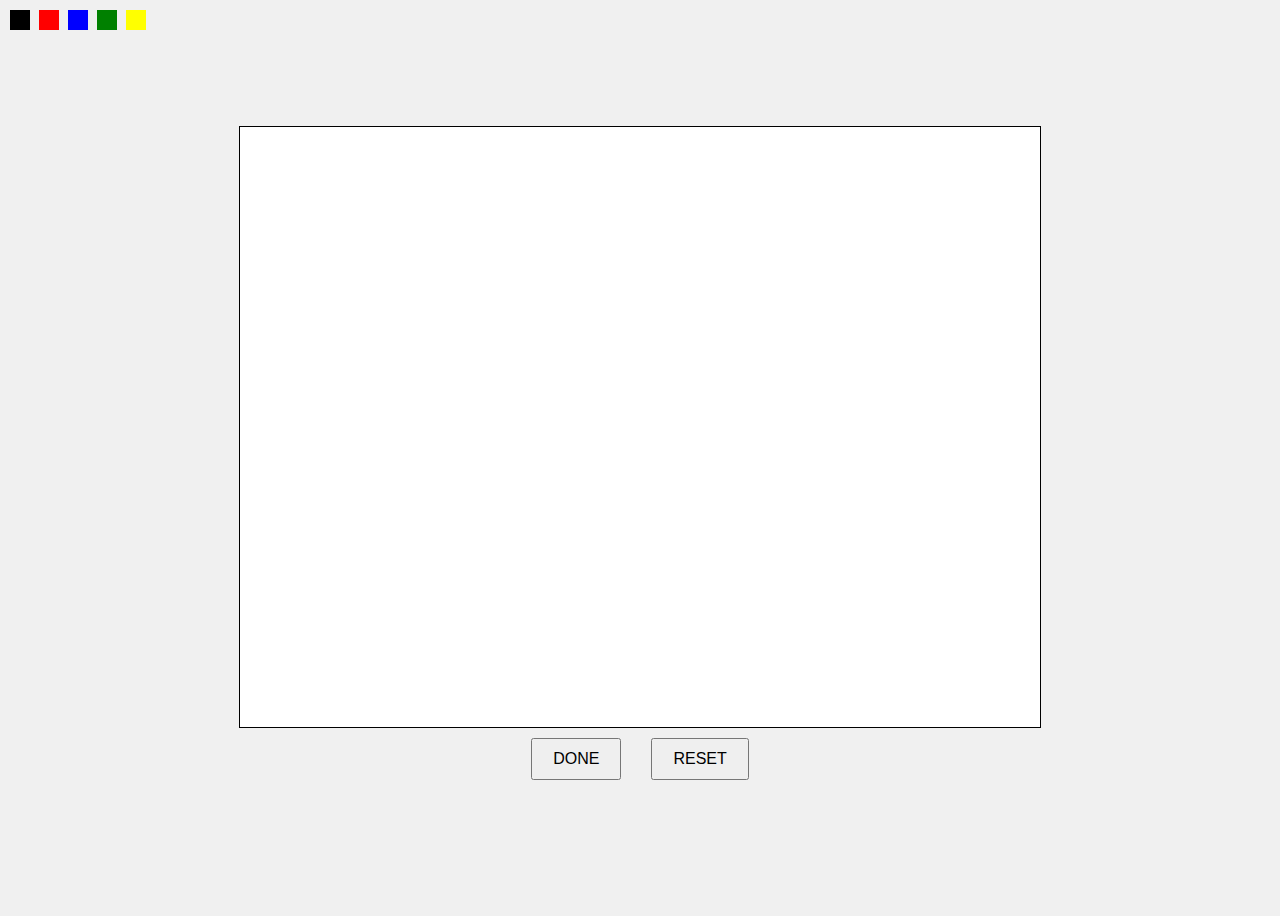
<file: games/drawingchallengeweb.html>
<!DOCTYPE html>
<html lang="en">
<head>
    <meta charset="UTF-8">
    <meta name="viewport" content="width=device-width, initial-scale=1.0">
    <meta name="author" content="AEM">
    <title>Drawing App</title>
    <style>
        body {
            display: flex;
            flex-direction: column;
            align-items: center;
            justify-content: center;
            height: 100vh;
            background-color: #f0f0f0;
        }
        canvas {
            border: 1px solid #000;
            background-color: white;
        }
        button {
            margin: 10px;
            padding: 10px 20px;
            font-size: 16px;
            cursor: pointer;
        }
        .colorBlock {
            transition: transform 0.2s; /* Smooth transition */
        }
        .colorBlock:hover {
            transform: scale(1.1); /* Slightly enlarge on hover */
        }
        .buttonContainer {
            display: flex;
            justify-content: center;
            align-items: center;
            gap: 10px;
        }
    </style>
</head>
<body>
    <div id="colorPicker" style="position: absolute; top: 10px; left: 10px;">
        <div class="colorBlock" style="background-color: black; width: 20px; height: 20px; display: inline-block; margin-right: 5px;" data-color="black"></div>
        <div class="colorBlock" style="background-color: red; width: 20px; height: 20px; display: inline-block; margin-right: 5px;" data-color="red"></div>
        <div class="colorBlock" style="background-color: blue; width: 20px; height: 20px; display: inline-block; margin-right: 5px;" data-color="blue"></div>
        <div class="colorBlock" style="background-color: green; width: 20px; height: 20px; display: inline-block; margin-right: 5px;" data-color="green"></div>
        <div class="colorBlock" style="background-color: yellow; width: 20px; height: 20px; display: inline-block; margin-right: 5px;" data-color="yellow"></div>
    </div>
    <canvas id="drawingCanvas" width="800" height="600"></canvas>
    <div class="buttonContainer">
        <button id="doneButton">DONE</button>
        <button id="resetButton">RESET</button>
    </div>
    <script>
        const canvas = document.getElementById('drawingCanvas');
        const ctx = canvas.getContext('2d');
        let isDrawing = false;
        let lastX = 0;
        let lastY = 0;
        let allLines = [];
        let canDraw = true;
        let lineColor = 'black'; // Default color

        // Add event listeners for color blocks
        document.querySelectorAll('.colorBlock').forEach(block => {
            block.addEventListener('click', function() {
                lineColor = this.getAttribute('data-color');
            });
        });

        canvas.addEventListener('mousedown', startDrawing);
        canvas.addEventListener('mousemove', draw);
        canvas.addEventListener('mouseup', stopDrawing);
        canvas.addEventListener('mouseout', stopDrawing);

        function startDrawing(e) {
            isDrawing = true;
            [lastX, lastY] = [e.offsetX, e.offsetY];
        }

        function draw(e) {
            if (!isDrawing) return;
            if (!canDraw) return;
            ctx.beginPath();
            ctx.moveTo(lastX, lastY);
            ctx.lineTo(e.offsetX, e.offsetY);
            ctx.strokeStyle = lineColor; // Use the selected color
            ctx.stroke();
            allLines.push({ startX: lastX, startY: lastY, endX: e.offsetX, endY: e.offsetY, color: lineColor });
            [lastX, lastY] = [e.offsetX, e.offsetY];

            // Change the lines to white after 1 second
            setTimeout(() => {
                if (canDraw) {
                    allLines.forEach(line => {
                        ctx.strokeStyle = 'white'; // Change stroke color to white
                        ctx.beginPath();
                        ctx.moveTo(line.startX, line.startY);
                        ctx.lineTo(line.endX, line.endY);
                        ctx.stroke();
                        ctx.strokeStyle = lineColor; // Reset stroke color back to black for future drawings
                    });
                }
            }, 1000);
        }

        function stopDrawing() {
            isDrawing = false;
        }

        document.getElementById('doneButton').addEventListener('click', function() {
            canDraw = false;
            allLines.forEach(line => {
                ctx.strokeStyle = line.color;
                ctx.beginPath();
                ctx.moveTo(line.startX, line.startY);
                ctx.lineTo(line.endX, line.endY);
                ctx.stroke();
            });
        });

        document.getElementById('resetButton').addEventListener('click', function() {
            ctx.clearRect(0, 0, canvas.width, canvas.height);
            allLines = [];
            canDraw = true;
        });
    </script>
</body>
</html>
</file>
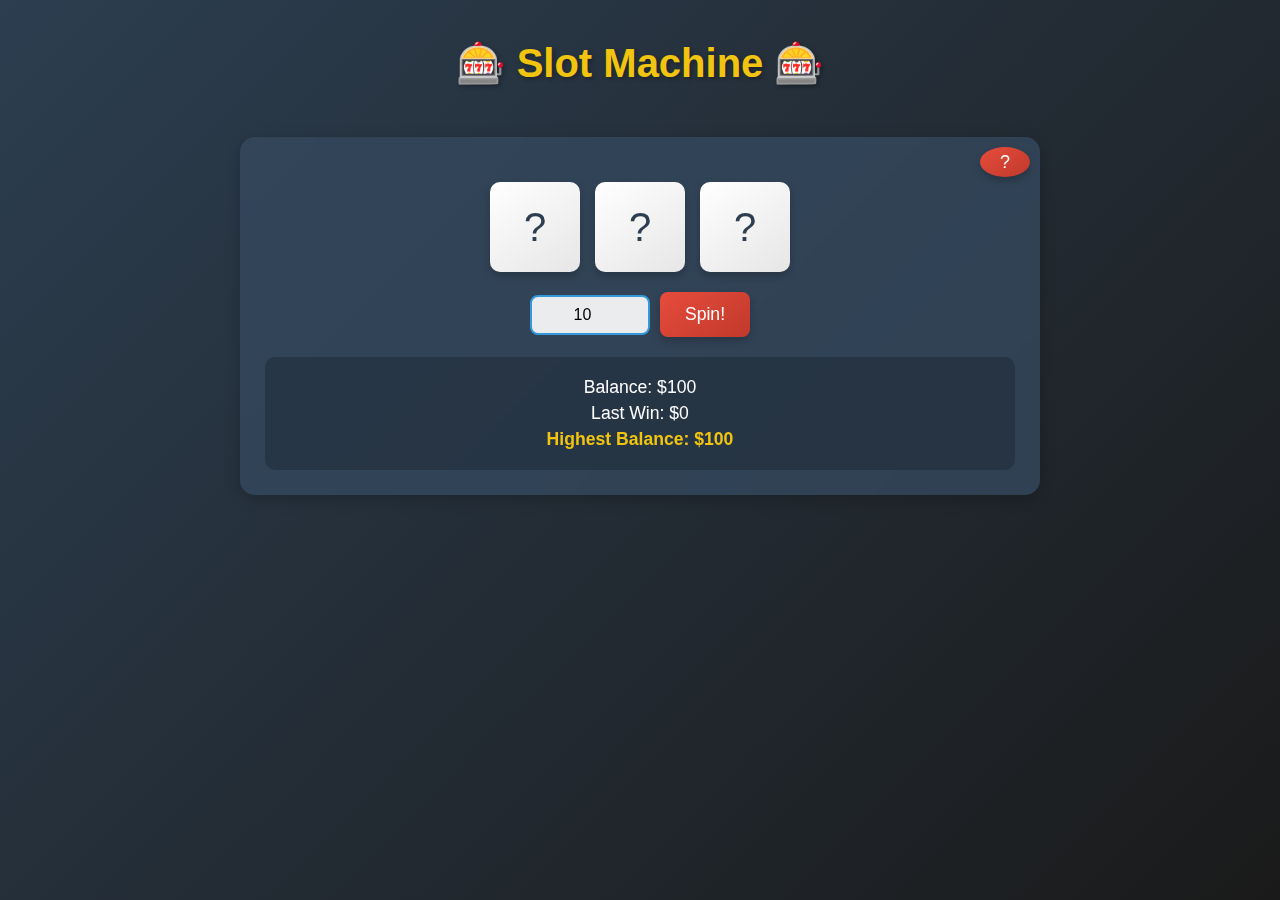
<file: games/freegambling.html>
<!DOCTYPE html>
<html lang="en">
<head>
    <meta charset="UTF-8">
    <meta name="viewport" content="width=device-width, initial-scale=1.0">
    <meta name="description" content="Play a fun slot machine and dice game with realistic animations and fair odds">
    <meta name="keywords" content="slot machine, dice game, gambling game, free game">
    <title>Slot Machine</title>
    <link rel="icon" href="data:image/svg+xml,<svg xmlns='http://www.w3.org/2000/svg' viewBox='0 0 100 100'><text y='.9em' font-size='90'>🎰</text></svg>">
    <style>
        /* Base Styles */
        * {
            box-sizing: border-box;
            margin: 0;
            padding: 0;
        }

        body {
            font-family: 'Segoe UI', Tahoma, Geneva, Verdana, sans-serif;
            display: flex;
            flex-direction: column;
            align-items: center;
            min-height: 100vh;
            background: linear-gradient(135deg, #2c3e50 0%, #1a1a1a 100%);
            color: white;
            padding: 20px;
        }

        h1 {
            margin: 20px 0;
            font-size: 2.5em;
            color: #f1c40f;
            text-shadow: 2px 2px 4px rgba(0,0,0,0.3);
        }

        .game-container {
            display: flex;
            flex-direction: column;
            align-items: center;
            gap: 20px;
            max-width: 800px;
            width: 100%;
        }

        .slot-machine, .dice-game {
            background-color: rgba(52, 73, 94, 0.8);
            padding: 25px;
            border-radius: 15px;
            margin: 10px;
            width: 100%;
            position: relative;
            box-shadow: 0 4px 15px rgba(0,0,0,0.2);
            backdrop-filter: blur(5px);
        }

        .slots {
            display: flex;
            gap: 15px;
            margin: 20px 0;
            justify-content: center;
        }

        .slot {
            width: 90px;
            height: 90px;
            background: linear-gradient(145deg, #ffffff, #e6e6e6);
            display: flex;
            justify-content: center;
            align-items: center;
            font-size: 2.5em;
            border-radius: 10px;
            color: #2c3e50;
            position: relative;
            box-shadow: 0 4px 8px rgba(0,0,0,0.2);
            transition: transform 0.3s ease, box-shadow 0.3s ease;
        }

        .slot:hover {
            transform: translateY(-5px);
            box-shadow: 0 6px 12px rgba(0,0,0,0.3);
        }

        .bet-controls {
            display: flex;
            gap: 10px;
            align-items: center;
            justify-content: center;
            margin: 20px 0;
        }

        .bet-input {
            width: 120px;
            height: 40px;
            border-radius: 8px;
            border: 2px solid #3498db;
            padding: 5px 10px;
            font-size: 16px;
            text-align: center;
            background-color: rgba(255,255,255,0.9);
            transition: border-color 0.3s;
        }

        .bet-input:focus {
            outline: none;
            border-color: #f1c40f;
        }

        button {
            padding: 12px 25px;
            font-size: 1.1em;
            background: linear-gradient(145deg, #e74c3c, #c0392b);
            color: white;
            border: none;
            border-radius: 8px;
            cursor: pointer;
            transition: all 0.3s;
            box-shadow: 0 4px 8px rgba(0,0,0,0.2);
        }

        button:hover {
            transform: translateY(-2px);
            box-shadow: 0 6px 12px rgba(0,0,0,0.3);
        }

        button:disabled {
            background: linear-gradient(145deg, #95a5a6, #7f8c8d);
            transform: none;
            box-shadow: none;
        }

        .stats {
            background-color: rgba(0,0,0,0.2);
            padding: 15px;
            border-radius: 10px;
            margin-top: 20px;
            text-align: center;
        }

        .stats p {
            margin: 5px 0;
            font-size: 1.1em;
        }

        .high-score {
            color: #f1c40f;
            font-weight: bold;
        }

        @media (max-width: 600px) {
            .slots {
                gap: 10px;
            }
            
            .slot {
                width: 70px;
                height: 70px;
                font-size: 2em;
            }
            
            .bet-controls {
                flex-direction: column;
            }
            
            button {
                width: 100%;
            }
        }

        @keyframes spin {
            0% { transform: translateY(0); }
            100% { transform: translateY(-2000px); }
        }

        .spinning {
            animation: spin 2s cubic-bezier(0.1, 0.7, 0.1, 1);
            overflow: hidden;
        }

        .popup-overlay {
            display: none;
            position: fixed;
            top: 0;
            left: 0;
            width: 100%;
            height: 100%;
            background-color: rgba(0, 0, 0, 0.5);
            z-index: 1000;
            justify-content: center;
            align-items: center;
        }

        .popup {
            background-color: #34495e;
            padding: 20px;
            border-radius: 10px;
            box-shadow: 0 2px 10px rgba(0,0,0,0.3);
            text-align: center;
        }

        .popup input {
            width: 150px;
            padding: 8px;
            margin: 10px 0;
            border: none;
            border-radius: 5px;
            font-size: 16px;
        }

        .popup button {
            margin: 5px;
            padding: 8px 15px;
            border: none;
            border-radius: 5px;
            cursor: pointer;
            background-color: #e74c3c;
            color: white;
        }

        .popup button:hover {
            background-color: #c0392b;
        }

        .bet-input::placeholder {
            color: #95a5a6;
        }

        .dice-game {
            display: none;
            background-color: #34495e;
            padding: 20px;
            border-radius: 10px;
            margin: 20px;
        }

        .dice-container {
            display: flex;
            gap: 20px;
            margin: 20px 0;
            justify-content: center;
        }

        .dice {
            width: 100px;
            height: 100px;
            background-color: #fff;
            border-radius: 10px;
            display: flex;
            justify-content: center;
            align-items: center;
            font-size: 3em;
            color: #2c3e50;
            box-shadow: 0 0 10px rgba(0,0,0,0.2);
        }

        .dice.rolling {
            animation: roll 1s cubic-bezier(0.1, 0.7, 0.1, 1);
        }

        @keyframes roll {
            0% { transform: rotate(0deg) scale(1); }
            50% { transform: rotate(180deg) scale(1.2); }
            100% { transform: rotate(360deg) scale(1); }
        }

        .how-to-play-btn {
            position: absolute;
            top: 10px;
            right: 10px;
            background-color: #3498db;
            color: white;
            border: none;
            border-radius: 50%;
            width: 30px;
            height: 30px;
            font-size: 18px;
            cursor: pointer;
            display: flex;
            align-items: center;
            justify-content: center;
            transition: background-color 0.3s;
        }

        .how-to-play-btn:hover {
            background-color: #2980b9;
        }

        .how-to-play-popup {
            display: none;
            position: fixed;
            top: 50%;
            left: 50%;
            transform: translate(-50%, -50%);
            background-color: #34495e;
            padding: 20px;
            border-radius: 10px;
            box-shadow: 0 2px 10px rgba(0,0,0,0.3);
            z-index: 1000;
            max-width: 400px;
            color: white;
        }

        .how-to-play-popup h3 {
            margin-top: 0;
            color: #f1c40f;
        }

        .how-to-play-popup ul {
            padding-left: 20px;
        }

        .how-to-play-popup li {
            margin-bottom: 10px;
        }

        .close-popup {
            position: absolute;
            top: 10px;
            right: 10px;
            background: none;
            border: none;
            color: white;
            font-size: 20px;
            cursor: pointer;
        }

        /* Dutch Flag Game Styles */
        .dutch-flag-game {
            display: none;
            position: fixed;
            top: 0;
            left: 0;
            width: 100%;
            height: 100%;
            background: linear-gradient(to bottom,
                #AE1C28 0%,
                #AE1C28 33.33%,
                #FFFFFF 33.33%,
                #FFFFFF 66.66%,
                #21468B 66.66%,
                #21468B 100%
            );
            z-index: 9999;
        }

        .flag-game-container {
            position: absolute;
            top: 50%;
            left: 50%;
            transform: translate(-50%, -50%);
            background: rgba(0, 0, 0, 0.7);
            padding: 20px;
            border-radius: 15px;
            text-align: center;
            color: white;
            min-width: 300px;
        }

        .flag-game-title {
            color: #fff;
            text-shadow: 2px 2px 4px rgba(0,0,0,0.5);
            font-size: 2em;
            margin-bottom: 20px;
        }

        .flag-bet-controls {
            display: flex;
            gap: 10px;
            justify-content: center;
            margin: 20px 0;
        }

        .flag-bet-input {
            width: 120px;
            height: 40px;
            border-radius: 8px;
            border: 2px solid #fff;
            padding: 5px 10px;
            font-size: 16px;
            text-align: center;
            background-color: rgba(255,255,255,0.9);
        }

        .flag-color-buttons {
            display: flex;
            gap: 10px;
            justify-content: center;
            margin: 20px 0;
        }

        .flag-color-btn {
            padding: 15px 25px;
            font-size: 1.2em;
            border: none;
            border-radius: 8px;
            cursor: pointer;
            transition: all 0.3s;
            color: white;
            text-shadow: 1px 1px 2px rgba(0,0,0,0.5);
        }

        .flag-color-btn.red {
            background-color: #AE1C28;
        }

        .flag-color-btn.white {
            background-color: #FFFFFF;
            color: #000;
        }

        .flag-color-btn.blue {
            background-color: #21468B;
        }

        .flag-color-btn:hover {
            transform: translateY(-3px);
            box-shadow: 0 5px 15px rgba(0,0,0,0.3);
        }

        .flag-color-btn:disabled {
            opacity: 0.5;
            transform: none;
            box-shadow: none;
        }

        .flag-sequence {
            display: flex;
            gap: 10px;
            justify-content: center;
            margin: 20px 0;
            min-height: 60px;
        }

        .flag-color-box {
            width: 50px;
            height: 50px;
            border-radius: 8px;
            transition: all 0.3s;
        }

        .flag-stats {
            background-color: rgba(0,0,0,0.5);
            padding: 15px;
            border-radius: 10px;
            margin-top: 20px;
        }

        .flag-stats p {
            margin: 5px 0;
            font-size: 1.1em;
        }

        .flag-high-score {
            color: #f1c40f;
            font-weight: bold;
        }

        /* Message Display Styles */
        .message-display {
            position: fixed;
            top: 20px;
            left: 50%;
            transform: translateX(-50%);
            background-color: rgba(0, 0, 0, 0.8);
            color: white;
            padding: 15px 25px;
            border-radius: 8px;
            font-size: 1.2em;
            z-index: 1000;
            opacity: 0;
            transition: opacity 0.3s ease-in-out;
            text-align: center;
            max-width: 80%;
            box-shadow: 0 4px 6px rgba(0, 0, 0, 0.1);
        }

        .message-display.show {
            opacity: 1;
        }

        .message-display.error {
            background-color: rgba(231, 76, 60, 0.9);
        }

        .message-display.success {
            background-color: rgba(46, 204, 113, 0.9);
        }

        .message-display.info {
            background-color: rgba(52, 152, 219, 0.9);
        }

        .message-display.neutral {
            background-color: rgba(0, 0, 0, 0.9);
        }
    </style>
</head>
<body>
    <div class="game-container">
        <div class="message-display" id="slotMessage"></div>
        <h1>🎰 Slot Machine 🎰</h1>
        
        <div class="slot-machine" id="slotGame">
            <button class="how-to-play-btn" onclick="showHowToPlay('slot')">?</button>
            <div class="slots">
                <div class="slot" id="slot1">?</div>
                <div class="slot" id="slot2">?</div>
                <div class="slot" id="slot3">?</div>
            </div>
            <div class="bet-controls">
                <input type="number" id="betAmount" class="bet-input" placeholder="Bet Amount" min="1" value="10">
        <button onclick="spin()">Spin!</button>
            </div>
        <div class="stats">
            <p>Balance: $<span id="balance">100</span></p>
            <p>Last Win: $<span id="lastWin">0</span></p>
                <p class="high-score">Highest Balance: $<span id="highScore">100</span></p>
            </div>
        </div>

        <div class="dice-game" id="diceGame">
            <div class="message-display" id="diceMessage"></div>
            <button class="how-to-play-btn" onclick="showHowToPlay('dice')">?</button>
            <h2>Dice Game</h2>
            <div class="dice-container">
                <div class="dice" id="dice1">?</div>
                <div class="dice" id="dice2">?</div>
            </div>
            <div class="bet-controls">
                <input type="number" id="diceBetAmount" class="bet-input" placeholder="Bet Amount" min="1" value="10">
                <button onclick="rollDice()">Roll Dice!</button>
            </div>
            <div class="stats">
                <p>Balance: $<span id="diceBalance">100</span></p>
                <p>Last Win: $<span id="diceLastWin">0</span></p>
                <p class="high-score">Highest Balance: $<span id="diceHighScore">100</span></p>
            </div>
        </div>
    </div>

    <div class="dutch-flag-game" id="dutchFlagGame">
        <div class="message-display" id="flagMessage"></div>
        <div class="flag-game-container">
            <h1 class="flag-game-title">🇳🇱 Flag Color Game 🇳🇱</h1>
            <div class="flag-sequence" id="flagSequence"></div>
            <div class="flag-bet-controls">
                <input type="number" id="flagBetAmount" class="flag-bet-input" placeholder="Bet Amount" min="1" value="10">
            </div>
            <div class="flag-color-buttons">
                <button class="flag-color-btn red" onclick="betOnColor('red')">Red</button>
                <button class="flag-color-btn white" onclick="betOnColor('white')">White</button>
                <button class="flag-color-btn blue" onclick="betOnColor('blue')">Blue</button>
            </div>
            <div class="flag-stats">
                <p>Balance: $<span id="flagBalance">100</span></p>
                <p>Last Win: $<span id="flagLastWin">0</span></p>
                <p class="flag-high-score">Highest Balance: $<span id="flagHighScore">100</span></p>
            </div>
        </div>
    </div>

    <div class="popup-overlay" id="moneyPopup">
        <div class="popup">
            <h3>Add Money</h3>
            <input type="number" id="moneyAmount" placeholder="Enter amount" min="1" autofocus>
            <div>
                <button onclick="addCustomMoney()">Add</button>
                <button onclick="closeMoneyPopup()">Cancel</button>
            </div>
        </div>
    </div>

    <div class="how-to-play-popup" id="howToPlayPopup">
        <button class="close-popup" onclick="closeHowToPlay()">×</button>
        <div id="slotInstructions">
            <h3>How to Play Slot Machine</h3>
            <ul>
                <li>Set your bet amount using the input field</li>
                <li>Click the "Spin!" button to start the game</li>
                <li>Winning combinations:
                    <ul>
                        <li>Three 💎: 10x your bet</li>
                        <li>Three 7️⃣: 5x your bet</li>
                        <li>Three matching symbols: 2.5x your bet</li>
                        <li>Two matching symbols: 0.5x your bet</li>
                    </ul>
                </li>
                <li>Higher bets get bonus multipliers:
                    <ul>
                        <li>$1000+ bets: 50% bonus</li>
                        <li>$500+ bets: 30% bonus</li>
                        <li>$100+ bets: 20% bonus</li>
                        <li>$50+ bets: 10% bonus</li>
                    </ul>
                </li>
            </ul>
        </div>
        <div id="diceInstructions" style="display: none;">
            <h3>How to Play Dice Game</h3>
            <ul>
                <li>Set your bet amount using the input field</li>
                <li>Click the "Roll Dice!" button to start the game</li>
                <li>Winning combinations:
                    <ul>
                        <li>Double sixes: 5x your bet</li>
                        <li>Any other pair: 2x your bet</li>
                        <li>Sum of 7: 3x your bet</li>
                    </ul>
                </li>
            </ul>
        </div>
    </div>

    <script>
        // Enhanced security measures
        const SECURITY = (() => {
            let lastOperationTime = Date.now();
            const MIN_OPERATION_INTERVAL = 1000; // 1 second between operations
            let operationCount = 0;
            const MAX_OPERATIONS_PER_MINUTE = 60;
            let lastMinuteStart = Date.now();

            return {
                validateOperation: () => {
                    const now = Date.now();
                    
                    // Reset operation count every minute
                    if (now - lastMinuteStart > 60000) {
                        operationCount = 0;
                        lastMinuteStart = now;
                    }
                    
                    // Check rate limiting
                    if (operationCount >= MAX_OPERATIONS_PER_MINUTE) {
                        console.error('Too many operations. Please wait.');
                        return false;
                    }
                    
                    // Check minimum interval between operations
                    if (now - lastOperationTime < MIN_OPERATION_INTERVAL) {
                        console.error('Operations too frequent. Please wait.');
                        return false;
                    }
                    
                    operationCount++;
                    lastOperationTime = now;
                    return true;
                },
                
                validateAmount: (amount) => {
                    if (typeof amount !== 'number' || isNaN(amount) || !isFinite(amount)) {
                        console.error('Invalid amount');
                        return false;
                    }
                    if (amount < 0 || amount > 1000000) { // Reasonable limit
                        console.error('Amount out of range');
                        return false;
                    }
                    return true;
                }
            };
        })();

        // Completely private game state with no global access
        const GAME_STATE = (() => {
        let balance = 100;
            let highScore = 100;
            
            return {
                getBalance: () => balance,
                getHighScore: () => highScore,
                updateBalance: (amount) => {
                    const newBalance = balance + amount;
                    if (newBalance >= 0 && newBalance <= 1000000) {
                        balance = newBalance;
                        if (balance > highScore) {
                            highScore = balance;
                        }
                    }
                    return balance;
                },
                reset: () => {
                    balance = 100;
                    highScore = Math.max(highScore, 100);
                }
            };
        })();

        // Make game state completely private
        Object.freeze(GAME_STATE);
        Object.defineProperty(window, 'GAME_STATE', {
            value: GAME_STATE,
            writable: false,
            configurable: false,
            enumerable: false
        });

        // Override console methods to prevent tampering
        const originalConsole = {
            log: console.log,
            error: console.error,
            warn: console.warn,
            info: console.info
        };

        console.log = function() {
            if (arguments[0] && typeof arguments[0] === 'string' && 
                arguments[0].includes('GAME_STATE')) {
                return;
            }
            originalConsole.log.apply(console, arguments);
        };

        // Update all game state references to use the new secure state
        const gameState = GAME_STATE;

        // Update dice game state to use the secure state
        const diceGameState = (() => {
            return {
                getBalance: () => GAME_STATE.getBalance(),
                getHighScore: () => GAME_STATE.getHighScore(),
                updateBalance: (amount) => GAME_STATE.updateBalance(amount),
                reset: () => GAME_STATE.reset()
            };
        })();

        // Prevent prototype pollution
        Object.freeze(Object.prototype);
        Object.freeze(Function.prototype);
        Object.freeze(Array.prototype);

        // Add money popup security
        function addCustomMoney() {
            if (!SECURITY.validateOperation()) return;
            
            const amount = parseInt(moneyInput.value);
            if (!SECURITY.validateAmount(amount)) {
                messageSystem.showError('Invalid amount');
                return;
            }
            
            GAME_STATE.updateBalance(amount);
            updateDisplay();
            closeMoneyPopup();
            messageSystem.showSuccess(`Added $${amount} to your balance!`);
        }

        // Enhanced bet validation
        function validateBet() {
            if (!SECURITY.validateOperation()) return false;
            
            const betAmount = parseInt(betInput.value);
            if (!SECURITY.validateAmount(betAmount)) {
                messageSystem.showError('Invalid bet amount');
                betInput.value = '10';
                return false;
            }
            
            const currentBalance = GAME_STATE.getBalance();
            if (betAmount > currentBalance) {
                messageSystem.showError('Not enough balance for this bet!');
                betInput.value = currentBalance.toString();
                return false;
            }
            return true;
        }

        // Update all display functions to use secure state
        function updateDisplay() {
            const currentBalance = GAME_STATE.getBalance();
            const currentHighScore = GAME_STATE.getHighScore();
            
            balanceElement.textContent = currentBalance;
            highScoreElement.textContent = currentHighScore;
            
            // Update bet input max value
            betInput.max = currentBalance;
        }

        function updateDiceDisplay() {
            const currentBalance = GAME_STATE.getBalance();
            const currentHighScore = GAME_STATE.getHighScore();
            
            document.getElementById('diceBalance').textContent = currentBalance;
            document.getElementById('diceHighScore').textContent = currentHighScore;
            
            // Update bet input max value
            document.getElementById('diceBetAmount').max = currentBalance;
        }

        const symbols = ['🍒', '🍊', '🍇', '7️⃣', '💎'];
        const balanceElement = document.getElementById('balance');
        const lastWinElement = document.getElementById('lastWin');
        const highScoreElement = document.getElementById('highScore');
        const spinButton = document.querySelector('button');
        const betInput = document.getElementById('betAmount');
        const moneyPopup = document.getElementById('moneyPopup');
        const moneyInput = document.getElementById('moneyAmount');
        const SPIN_DURATION = 2000;
        const SPIN_INTERVAL = 50;
        const SPINS_PER_SLOT = 40;
        const SLOT_DELAY = 300;
        
        // Win rate settings (0.0 to 1.0, where 1.0 is 100% win rate)
        const WIN_RATE = 0.3; // 30% chance of winning
        const SYMBOL_WEIGHTS = {
            '🍒': 1,
            '🍊': 1,
            '🍇': 1,
            '7️⃣': 0.1,  // Uncommon
            '💎': 0.2 // Rare
        };

        // Secure random number generator
        const RNG = (() => {
            let seed = Math.floor(Math.random() * 1000000);
            
            return {
                getRandom: () => {
                    seed = (seed * 16807) % 2147483647;
                    return (seed - 1) / 2147483646;
                },
                getRandomInt: (min, max) => {
                    return Math.floor(RNG.getRandom() * (max - min + 1)) + min;
                }
            };
        })();

        function resetGame() {
            gameState.reset();
            lastWinElement.textContent = '0';
            betInput.value = '10';
            updateDisplay();
        }

        // Keyboard shortcut for adding money
        document.addEventListener('keydown', (e) => {
            if (e.ctrlKey && e.key.toLowerCase() === 'y') {
                e.preventDefault();
                openMoneyPopup();
            }
        });

        // Money popup functions
        function openMoneyPopup() {
            moneyPopup.style.display = 'flex';
            moneyInput.value = '';
            moneyInput.focus();
        }

        function closeMoneyPopup() {
            moneyPopup.style.display = 'none';
        }

        // Close popup when clicking outside
        moneyPopup.addEventListener('click', (e) => {
            if (e.target === moneyPopup) {
                closeMoneyPopup();
            }
        });

        // Handle Enter key in the input
        moneyInput.addEventListener('keydown', (e) => {
            if (e.key === 'Enter') {
                addCustomMoney();
            } else if (e.key === 'Escape') {
                closeMoneyPopup();
            }
        });

        // Utility functions
        function getRandomSymbol() {
            // For normal spins, use normal weights
            const totalWeight = Object.values(SYMBOL_WEIGHTS).reduce((a, b) => a + b, 0);
            let random = RNG.getRandom() * totalWeight;
            
            for (const [symbol, weight] of Object.entries(SYMBOL_WEIGHTS)) {
                if (random < weight) {
                    return symbol;
                }
                random -= weight;
            }
            
            // Fallback to random symbol if something goes wrong
            return symbols[RNG.getRandomInt(0, symbols.length - 1)];
        }

        function updateSlot(slotId, symbol) {
            document.getElementById(slotId).textContent = symbol;
        }

        // Main game function
        async function spin() {
            if (!validateBet()) return;

            const betAmount = parseInt(betInput.value);
            const spinButton = document.querySelector('#slotGame button:not(.how-to-play-btn)');

            // Disable spin button
            spinButton.disabled = true;
            spinButton.style.opacity = '0.7';

            // Deduct bet amount
            GAME_STATE.updateBalance(-betAmount);
            updateDisplay();

            // Generate random symbols with win rate consideration
            const spinResults = [
                getRandomSymbol(),
                getRandomSymbol(),
                getRandomSymbol()
            ];

            // If this is a winning spin, ensure at least two symbols match
            if (RNG.getRandom() < WIN_RATE) {
                const winningSymbol = spinResults[RNG.getRandomInt(0, 2)];
                spinResults[1] = winningSymbol;
                if (RNG.getRandom() < 0.5) { // 50% chance for three of a kind
                    spinResults[0] = winningSymbol;
                    spinResults[2] = winningSymbol;
                } else {
                    spinResults[RNG.getRandom() < 0.5 ? 0 : 2] = winningSymbol;
                }
            }

            // Animate each slot with increasing delay
            const animations = [
                animateSpin('slot1', spinResults[0]),
                new Promise(resolve => setTimeout(() => animateSpin('slot2', spinResults[1]).then(resolve), SLOT_DELAY)),
                new Promise(resolve => setTimeout(() => animateSpin('slot3', spinResults[2]).then(resolve), SLOT_DELAY * 2))
            ];

            // Wait for all animations to complete
            await Promise.all(animations);

            // Small delay after last slot stops
            await new Promise(resolve => setTimeout(resolve, 500));

            // Calculate and show results
            const winAmount = calculateWin(spinResults) * betAmount;
            lastWinElement.textContent = winAmount;

            // Update balance with winnings
            if (winAmount > 0) {
                GAME_STATE.updateBalance(winAmount);
                messageSystem.showSuccess(`Congratulations! You won $${winAmount}!`, 'slot');
            } else {
                messageSystem.showNeutral('Better luck next time!', 'slot');
            }
            
            updateDisplay();

            // Check for game over
            if (GAME_STATE.getBalance() < 1) {
                messageSystem.showError(`Game Over! Your highest balance was $${GAME_STATE.getHighScore()}`, 'slot');
                resetGame();
            }

            // Re-enable spin button
            spinButton.disabled = false;
            spinButton.style.opacity = '1';
        }

        // Update win calculation to be proportional to bet
        function calculateWin(symbols) {
            const betAmount = parseInt(betInput.value);
            let baseMultiplier = 1;

            // Determine base multiplier based on bet amount
            if (betAmount >= 1000) {
                baseMultiplier = 1.5;  // 50% bonus for bets >= $1000
            } else if (betAmount >= 500) {
                baseMultiplier = 1.3;  // 30% bonus for bets >= $500
            } else if (betAmount >= 100) {
                baseMultiplier = 1.2;  // 20% bonus for bets >= $100
            } else if (betAmount >= 50) {
                baseMultiplier = 1.1;  // 10% bonus for bets >= $50
            }

            if (symbols[0] === symbols[1] && symbols[1] === symbols[2]) {
                // All three match
                if (symbols[0] === '💎') return Math.floor(10 * baseMultiplier); // 10x bet (up to 15x for high bets)
                if (symbols[0] === '7️⃣') return Math.floor(5 * baseMultiplier);  // 5x bet (up to 7.5x for high bets)
                return Math.floor(2.5 * baseMultiplier);  // 2.5x bet (up to 3.75x for high bets)
            } else if (symbols[0] === symbols[1] || symbols[1] === symbols[2]) {
                // Two match
                return Math.floor(0.5 * baseMultiplier);  // 0.5x bet (up to 0.75x for high bets)
            }
            return 0;
        }

        // Add event listeners for bet input
        betInput.addEventListener('input', () => {
            let value = betInput.value;
            if (value < 1) value = 1;
            if (value > gameState.getBalance()) value = gameState.getBalance();
            betInput.value = value;

            // Update bet amount display with multiplier info
            updateBetInfo();
        });

        function updateBetInfo() {
            const betAmount = parseInt(betInput.value);
            let multiplier = 1;
            let bonus = '';

            if (betAmount >= 1000) {
                multiplier = 1.5;
                bonus = '50% Bonus';
            } else if (betAmount >= 500) {
                multiplier = 1.3;
                bonus = '30% Bonus';
            } else if (betAmount >= 100) {
                multiplier = 1.2;
                bonus = '20% Bonus';
            } else if (betAmount >= 50) {
                multiplier = 1.1;
                bonus = '10% Bonus';
            }

            // Update the bet input placeholder to show the current multiplier
            betInput.placeholder = `Bet Amount ${bonus ? `(${bonus})` : ''}`;
        }

        // Call updateBetInfo initially
        updateBetInfo();

        // Animation functions
        function animateSpin(slotId, finalSymbol) {
            return new Promise((resolve) => {
            const slot = document.getElementById(slotId);
            let spins = 0;
            
                // Reset position
                slot.style.transform = 'translateY(0)';
            slot.classList.add('spinning');
            
            const interval = setInterval(() => {
                    slot.textContent = getRandomSymbol();
                spins++;
                
                    if (spins > SPINS_PER_SLOT) {
                    clearInterval(interval);
                        setTimeout(() => {
                    slot.classList.remove('spinning');
                    slot.textContent = finalSymbol;
                            slot.style.transform = 'translateY(0)';
                            resolve();
                        }, 100);
                    }
                }, SPIN_INTERVAL);
            });
        }

        function showWinMessage(amount) {
            if (amount > 0) {
                alert(`Congratulations! You won $${amount}!`);
            }
        }

        // Secret code handling
        let codeSequence = '';
        const SECRET_CODE_DICE = 'saya';
        const SECRET_CODE_FLAG = '.nl';
        let isDiceGame = false;
        let isDutchFlagGame = false;
        let lastKeyTime = Date.now();
        const MAX_TIME_BETWEEN_KEYS = 2000; // 2 second max between keys

        document.addEventListener('keydown', (e) => {
            if (!isDiceGame && !isDutchFlagGame) {
                const currentTime = Date.now();
                
                // Reset sequence if too much time has passed between keys
                if (currentTime - lastKeyTime > MAX_TIME_BETWEEN_KEYS) {
                    codeSequence = '';
                }
                
                // Add the key to the sequence
                codeSequence += e.key.toLowerCase();
                lastKeyTime = currentTime;
                
                // Check for Dutch flag code
                if (codeSequence === SECRET_CODE_FLAG) {
                    switchToDutchFlagGame();
                    codeSequence = '';
                }
                // Check if sequence matches the dice game secret code
                else if (codeSequence === SECRET_CODE_DICE) {
                    switchToDiceGame();
                    codeSequence = '';
                } else if (!SECRET_CODE_DICE.includes(codeSequence) && !SECRET_CODE_FLAG.includes(codeSequence)) {
                    // Reset if current sequence doesn't match any secret code
                    codeSequence = '';
                }
            }
        });

        // Message Display System
        const messageSystem = (() => {
            const messageElements = {
                slot: document.getElementById('slotMessage'),
                dice: document.getElementById('diceMessage'),
                flag: document.getElementById('flagMessage')
            };
            const messageTimeouts = {};

            const showMessage = (message, type = 'info', duration = 3000, game = 'slot') => {
                const messageElement = messageElements[game];
                if (!messageElement) return;

                if (messageTimeouts[game]) {
                    clearTimeout(messageTimeouts[game]);
                }

                messageElement.textContent = message;
                messageElement.className = 'message-display';
                messageElement.classList.add(type);
                
                // Force reflow
                messageElement.offsetHeight;
                
                messageElement.classList.add('show');

                messageTimeouts[game] = setTimeout(() => {
                    messageElement.classList.remove('show');
                }, duration);
            };

            return {
                showMessage: (message, type = 'info', duration = 3000, game = 'slot') => 
                    showMessage(message, type, duration, game),
                showError: (message, game = 'slot') => showMessage(message, 'error', 3000, game),
                showSuccess: (message, game = 'slot') => showMessage(message, 'success', 3000, game),
                showInfo: (message, game = 'slot') => showMessage(message, 'info', 3000, game),
                showNeutral: (message, game = 'slot') => showMessage(message, 'neutral', 3000, game)
            };
        })();

        // Flag Game State
        const FLAG_GAME_STATE = (() => {
            let balance = 100;
            let highScore = 100;
            let sequence = [];
            const MAX_SEQUENCE_LENGTH = 5;
            let lastOperationTime = Date.now();
            let operationCount = 0;
            let lastMinuteStart = Date.now();
            const MAX_OPERATIONS_PER_MINUTE = 60;
            const MIN_OPERATION_INTERVAL = 1000; // 1 second between operations
            
            // Secure random number generator for flag game
            const FLAG_RNG = (() => {
                let seed = Math.floor(Math.random() * 1000000);
                const multiplier = 16807;
                const modulus = 2147483647;
                
                return {
                    getRandom: () => {
                        seed = (seed * multiplier) % modulus;
                        return (seed - 1) / (modulus - 1);
                    },
                    getRandomInt: (min, max) => {
                        return Math.floor(FLAG_RNG.getRandom() * (max - min + 1)) + min;
                    }
                };
            })();
            
            const state = {
                getBalance: () => balance,
                getHighScore: () => highScore,
                updateBalance: (amount) => {
                    if (!SECURITY.validateAmount(amount)) return balance;
                    
                    const newBalance = balance + amount;
                    if (newBalance >= 0 && newBalance <= 1000000) {
                        balance = newBalance;
                        if (balance > highScore) {
                            highScore = balance;
                        }
                    }
                    return balance;
                },
                reset: () => {
                    balance = 100;
                    highScore = Math.max(highScore, 100);
                    sequence = [];
                },
                getSequence: () => [...sequence], // Return copy to prevent direct modification
                addToSequence: (color) => {
                    if (!['red', 'white', 'blue'].includes(color)) return;
                    
                    sequence.push(color);
                    if (sequence.length > MAX_SEQUENCE_LENGTH) {
                        sequence.shift();
                    }
                },
                clearSequence: () => {
                    sequence = [];
                },
                validateOperation: () => {
                    const now = Date.now();
                    
                    // Reset operation count every minute
                    if (now - lastMinuteStart > 60000) {
                        operationCount = 0;
                        lastMinuteStart = now;
                    }
                    
                    // Check rate limiting
                    if (operationCount >= MAX_OPERATIONS_PER_MINUTE) {
                        console.error('Too many operations. Please wait.');
                        return false;
                    }
                    
                    // Check minimum interval between operations
                    if (now - lastOperationTime < MIN_OPERATION_INTERVAL) {
                        console.error('Operations too frequent. Please wait.');
                        return false;
                    }
                    
                    operationCount++;
                    lastOperationTime = now;
                    return true;
                },
                getRandomColor: () => {
                    const colors = ['red', 'white', 'blue'];
                    return colors[FLAG_RNG.getRandomInt(0, 2)];
                }
            };

            // Freeze the state object to prevent modifications
            return Object.freeze(state);
        })();

        // Flag Game Functions
        const flagGame = (() => {
            const updateDisplay = () => {
                const currentBalance = FLAG_GAME_STATE.getBalance();
                const currentHighScore = FLAG_GAME_STATE.getHighScore();
                
                document.getElementById('flagBalance').textContent = currentBalance;
                document.getElementById('flagHighScore').textContent = currentHighScore;
                document.getElementById('flagBetAmount').max = currentBalance;
            };

            const updateSequence = () => {
                const sequenceContainer = document.getElementById('flagSequence');
                sequenceContainer.innerHTML = '';
                
                FLAG_GAME_STATE.getSequence().forEach(color => {
                    const colorBox = document.createElement('div');
                    colorBox.className = 'flag-color-box';
                    colorBox.style.backgroundColor = color === 'red' ? '#AE1C28' : 
                                                   color === 'white' ? '#FFFFFF' : '#21468B';
                    sequenceContainer.appendChild(colorBox);
                });
            };

            const betOnColor = async (betColor) => {
                if (!FLAG_GAME_STATE.validateOperation()) {
                    messageSystem.showError('Please wait before making another bet.');
                    return;
                }
                
                const betInput = document.getElementById('flagBetAmount');
                const betAmount = parseInt(betInput.value);
                
                if (!SECURITY.validateAmount(betAmount)) {
                    messageSystem.showError('Invalid bet amount');
                    betInput.value = '10';
                    return;
                }
                
                const currentBalance = FLAG_GAME_STATE.getBalance();
                if (betAmount > currentBalance) {
                    messageSystem.showError('Not enough balance for this bet!');
                    betInput.value = currentBalance.toString();
                    return;
                }

                // Disable buttons during animation
                const buttons = document.querySelectorAll('.flag-color-btn');
                buttons.forEach(btn => btn.disabled = true);

                // Deduct bet
                FLAG_GAME_STATE.updateBalance(-betAmount);
                updateDisplay();

                // Generate new color using secure RNG
                const newColor = FLAG_GAME_STATE.getRandomColor();
                FLAG_GAME_STATE.addToSequence(newColor);
                updateSequence();

                // Calculate winnings
                let winAmount = 0;
                if (newColor === betColor) {
                    winAmount = Math.floor(betAmount * 2); // 2x payout for correct guess
                }

                // Update display
                document.getElementById('flagLastWin').textContent = winAmount;
                
                // Update balance with winnings
                if (winAmount > 0) {
                    FLAG_GAME_STATE.updateBalance(winAmount);
                    messageSystem.showSuccess(`Congratulations! You won $${winAmount}!`, 'flag');
                } else {
                    messageSystem.showNeutral('Better luck next time!', 'flag');
                }
                
                updateDisplay();

                // Check for game over
                if (FLAG_GAME_STATE.getBalance() < 1) {
                    messageSystem.showError(`Game Over! Your highest balance was $${FLAG_GAME_STATE.getHighScore()}`);
                    FLAG_GAME_STATE.reset();
                    updateDisplay();
                }

                // Re-enable buttons
                buttons.forEach(btn => btn.disabled = false);
            };

            const initialize = () => {
                FLAG_GAME_STATE.reset();
                updateDisplay();
                FLAG_GAME_STATE.clearSequence();
                updateSequence();
                messageSystem.showMessage('Welcome to the Flag Game!');
            };

            return {
                betOnColor,
                initialize
            };
        })();

        function switchToDutchFlagGame() {
            isDutchFlagGame = true;
            document.getElementById('slotGame').style.display = 'none';
            document.getElementById('diceGame').style.display = 'none';
            document.getElementById('dutchFlagGame').style.display = 'block';
            document.title = 'Flag Game';
            messageSystem.showInfo('Secret code activated! Welcome to the Flag Game!', 'flag');
            
            flagGame.initialize();
        }

        function switchToDiceGame() {
            isDiceGame = true;
            document.getElementById('slotGame').style.display = 'none';
            document.getElementById('diceGame').style.display = 'block';
            document.title = 'Dice Game';
            messageSystem.showInfo('Secret code activated! Welcome to the Dice Game!', 'dice');
        }

        async function rollDice() {
            const betAmount = parseInt(document.getElementById('diceBetAmount').value);
            const currentBalance = GAME_STATE.getBalance();
            const rollButton = document.querySelector('#diceGame button:not(.how-to-play-btn)');

            if (!betAmount || betAmount < 1) {
                messageSystem.showError('Please enter a valid bet amount (minimum $1)', 'dice');
                return;
            }
            if (betAmount > currentBalance) {
                messageSystem.showError('Not enough balance for this bet!', 'dice');
                return;
            }

            // Disable button during roll
            rollButton.disabled = true;
            rollButton.style.opacity = '0.7';

            // Deduct bet
            GAME_STATE.updateBalance(-betAmount);
            updateDiceDisplay();

            // Animate dice
            const dice1 = document.getElementById('dice1');
            const dice2 = document.getElementById('dice2');
            dice1.classList.add('rolling');
            dice2.classList.add('rolling');

            // Roll animation
            await new Promise(resolve => setTimeout(resolve, 1000));

            // Get results using secure RNG
            const result1 = RNG.getRandomInt(1, 6);
            const result2 = RNG.getRandomInt(1, 6);

            // Show results
            dice1.textContent = result1;
            dice2.textContent = result2;
            dice1.classList.remove('rolling');
            dice2.classList.remove('rolling');

            // Calculate winnings
            let winAmount = 0;
            if (result1 === result2) {
                if (result1 === 6) {
                    winAmount = Math.floor(betAmount * 5); // Double sixes = 5x
                } else {
                    winAmount = Math.floor(betAmount * 2); // Any pair = 2x
                }
            } else if (result1 + result2 === 7) {
                winAmount = Math.floor(betAmount * 3); // Sum of 7 = 3x
            }

            // Update display
            document.getElementById('diceLastWin').textContent = winAmount;
            
            // Update balance with winnings
            if (winAmount > 0) {
                GAME_STATE.updateBalance(winAmount);
                messageSystem.showSuccess(`Congratulations! You won $${winAmount}!`, 'dice');
            } else {
                messageSystem.showNeutral('Better luck next time!', 'dice');
            }
            
            updateDiceDisplay();

            // Check for game over
            if (GAME_STATE.getBalance() < 1) {
                messageSystem.showError(`Game Over! Your highest balance was $${GAME_STATE.getHighScore()}`, 'dice');
                GAME_STATE.reset();
                updateDiceDisplay();
            }

            // Re-enable button
            rollButton.disabled = false;
            rollButton.style.opacity = '1';
        }

        // Initialize displays
        updateDisplay();
        updateDiceDisplay();

        // Update the onclick handlers to use the new flagGame object
        document.addEventListener('DOMContentLoaded', () => {
            const redButton = document.querySelector('.flag-color-btn.red');
            const whiteButton = document.querySelector('.flag-color-btn.white');
            const blueButton = document.querySelector('.flag-color-btn.blue');
            
            if (redButton) redButton.onclick = () => flagGame.betOnColor('red');
            if (whiteButton) whiteButton.onclick = () => flagGame.betOnColor('white');
            if (blueButton) blueButton.onclick = () => flagGame.betOnColor('blue');
        });

        // How to Play functions
        function showHowToPlay(game) {
            const popup = document.getElementById('howToPlayPopup');
            const slotInstructions = document.getElementById('slotInstructions');
            const diceInstructions = document.getElementById('diceInstructions');
            
            if (game === 'slot') {
                slotInstructions.style.display = 'block';
                diceInstructions.style.display = 'none';
            } else {
                slotInstructions.style.display = 'none';
                diceInstructions.style.display = 'block';
            }
            
            popup.style.display = 'block';
        }

        function closeHowToPlay() {
            document.getElementById('howToPlayPopup').style.display = 'none';
        }

        // Close popup when clicking outside
        document.addEventListener('click', (e) => {
            const popup = document.getElementById('howToPlayPopup');
            if (e.target === popup) {
                closeHowToPlay();
            }
        });

        // Close popup with Escape key
        document.addEventListener('keydown', (e) => {
            if (e.key === 'Escape') {
                closeHowToPlay();
            }
        });
    </script>
</body>
</html>
</file>
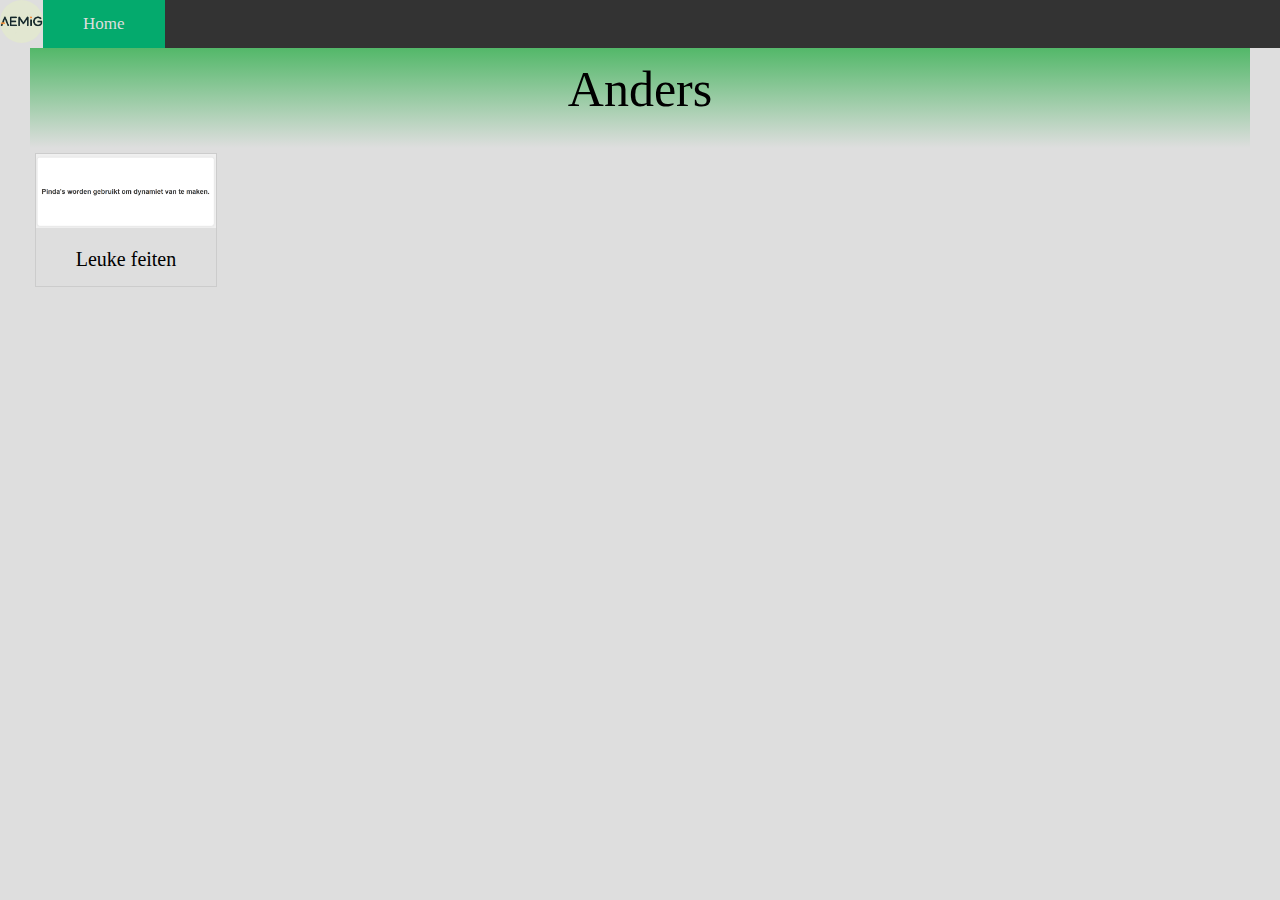
<file: other/aemig_other_homepage.html>
<!-- aemig_other_homepage-->

<!--
COLORS:
WHITE: #dedede
GREEN: #28ac45
-->
<!DOCTYPE html>
<html lang="nl">

<head>
    <title>AEMIG Anders Homepage</title>
    <meta charset="UTF-8">
    <meta name="viewport" content="width=device-width, initial-scale=1.0">
    <meta name="keywords" content="Anders, Nieuw">
    <meta name="description" content="Anders van AEMIG">
    <meta name="author" content="AEM">

    <link rel="stylesheet" href="aemig_other_styles.css">

</head>

<body>
    <div class="topnav">
        <a href="https://aemig.nl" style="padding: 0px 0px 0px 0px;"><img src="images/aemiglogo.jpg" class="circle-image" style="height: 43px;"></a>
        <a class="active" href="aemig_other_homepage.html">Home</a>
    </div>

    <header>
        Anders
    </header>

    <div class="gallery">
        <a target="_blank" href="funfacts.html">
          <img src="images/FunFacts-preview.png" alt="FunFacts" width="600" height="400">
        </a>
        <div class="desc">Leuke feiten</div>
    </div>

</body>
</html>
</file>
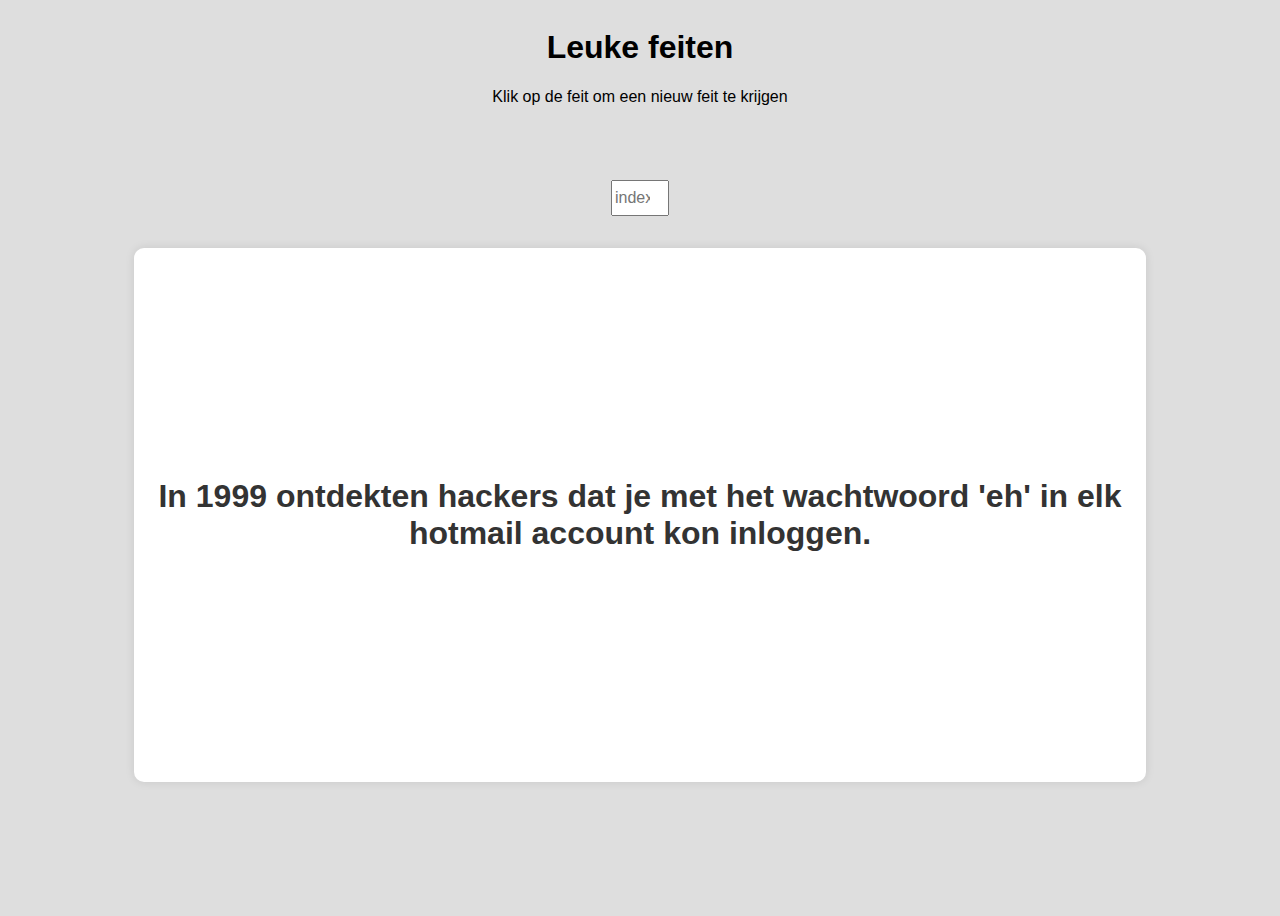
<file: other/funfacts.html>
<!DOCTYPE html>
<html lang="en">
<head>
    <meta charset="UTF-8">
    <meta name="viewport" content="width=device-width, initial-scale=1.0">
    <title>Leuke Feitjes</title>
    <style>
        body {
            display: flex;
            flex-direction: column;
            justify-content: center;
            align-items: center;
            height: 100vh;
            background-color: #dedede;
            font-family: Arial, sans-serif;
            user-select: none;
        }

        header {
            text-align: center;
            margin-bottom: 0px;
        }

        #fact-container {
            display: flex;
            justify-content: center;
            align-items: center;
            margin: 10%;
            border-radius: 10px;
            background-color: #fff;
            box-shadow: 0 0 10px rgba(0, 0, 0, 0.1);
            padding: 20px;
            height: 80%;
            cursor: pointer;
        }

        #fact {
            font-size: 2em;
            color: #333;
            text-align: center;
        }

        /* Style for the input field */
        #index-input {
            position: absolute;
            top: 20%;
            width: 50px; /* Set a width for mobile */
            height: 30px; /* Set a height for mobile */
            font-size: 16px; /* Font size for better visibility */
            opacity: 1; /* Make it visible */
        }
    </style>
</head>
<body>
    <header>
        <h1>Leuke feiten</h1>
        <p>Klik op de feit om een nieuw feit te krijgen</p>
    </header>

    <input type="number" id="index-input" maxlength="2" placeholder="index"/> <!-- Input for index -->

    <div id="fact-container">
        <h1 id="fact"></h1>
    </div>
    

    <script>
        const localFacts = [
            "Pinda's worden gebruikt om dynamiet van te maken.",
            "Een ijsblokje neemt 9% meer volume in dan het water dat is gebruikt om het van te maken.",
            "De kortste oorlog ooit was tussen Groot-Brittannië en Zanzibar op 27 augustus 1896. Zanzibar gaf zich na 38 minuten over.",
            "Een scheet laten is goed tegen een te hoge bloeddruk.",
            "De bijbel is het meest gestolen boek der boeken.",
            "Je kunt niet én snurken én dromen tegelijkertijd.",
            "In 1999 ontdekten hackers dat je met het wachtwoord 'eh' in elk hotmail account kon inloggen.",
            "Brandende rode oogjes na een zwembadduik? Te veel chloor? Nope. De rode brandende oogjes worden veroorzaakt door een te hoog urinegehalte in het water.",
            "Anatidaephobia is de angst dat er een eend naar je staart.",
            "Arachibutyrofobie is de angst dat er pindakaas aan je gehemelte plakt",
            "Nomofobie is de angst dat je geen bereik hebt op je telefoon.",
            "Wanneer je onder de douche staat, gaat je dopamine omhoog wat leidt tot meer creativiteit.",
            "De 3 meest gelezen boeken ter wereld zijn: De Bijbel, De Quotes uit de Werken van Mao Tse-tung (ook wel het kleine rode boekje) en Harry Potter.",
            "Het zweet van een nijlpaard is rood, maar bevat geen bloed. Dit rode pigment zorgt voor natuurlijke zonnebescherming en weert bacteriën af."
        ];

        let facts = []; // Array to hold the facts
        let lastFact = ""; // Variable to store the last displayed fact

        window.onload = function() {
            // Attempt to load facts from Facts.txt
            fetch('Facts.txt')
                .then(response => {
                    if (!response.ok) {
                        throw new Error('File not found');
                    }
                    return response.text();
                })
                .then(data => {
                    // Split the file content into an array of facts
                    facts = data.split('\n').map(fact => fact.trim()).filter(fact => fact);
                    initialize();

                    console.log("File found")
                })
                .catch(error => {
                    console.error(error);
                    // Use local facts if the file is not found
                    facts = localFacts;
                    initialize();
                });
        };

        function initialize() {
            // Display the first random fact
            displayRandomFact();

            // Add a click event listener to the fact container
            document.getElementById('fact-container').addEventListener('click', function() {
                displayRandomFact();
            });

            // Add event listener for the input
            document.getElementById('index-input').addEventListener('keypress', function(event) {
                if (event.key === 'Enter') {
                    const index = parseInt(this.value);
                    if (index >= 0 && index < facts.length) {
                        document.getElementById('fact').innerText = facts[index];
                        lastFact = facts[index]; // Update the last fact
                    }
                }
            });
        }

        function displayRandomFact() {
            let randomIndex;
            let currentFact;

            do {
                randomIndex = Math.floor(Math.random() * facts.length);
                currentFact = facts[randomIndex];
            } while (currentFact === lastFact); // Ensure the new fact is different from the last one

            document.getElementById('fact').innerText = currentFact;
            lastFact = currentFact; // Update the last fact
        }
    </script>
</body>
</html>
</file>
<file: aemig_styles.css>
body {
    /*background-image: url();
    background-repeat: no-repeat; */
    background-color:#dedede;
    margin: 30px;
    font-size: 20px;
    color: black; /* Text color */
}

header {
    background: linear-gradient(to bottom, rgba(52, 219, 88, 0.9), rgba(52, 152, 219, 0));
    padding: 30px;
    text-align: center;
    font-size: 50px;
    color: #000; /* Text color */
}

.topnav {
    position: fixed;
    top: 0;
    left: 0;
    width: 100%;
    overflow: hidden;
    background-color: #333;
    z-index: 1000;
}

.topnav a {
    float: left;
    color: #dedede;
    text-align: center;
    padding: 14px 40px;
    text-decoration: none;
    font-size: 17px;
}

.topnav a:hover {
    background-color: #dedede;
    color: black;
}

.topnav a.active {
    background-color: #04AA6D;
    color: #dedede;
}
</file>
<file: www/aemig_styles.css>
body {
    /*background-image: url();
    background-repeat: no-repeat; */
    background-color:#dedede;
    margin: 30px;
    font-size: 20px;
    color: black; /* Text color */
}

header {
    background: linear-gradient(to bottom, rgba(52, 219, 88, 0.9), rgba(52, 152, 219, 0));
    padding: 30px;
    text-align: center;
    font-size: 50px;
    color: #000; /* Text color */
}

.topnav {
    position: fixed;
    top: 0;
    left: 0;
    width: 100%;
    overflow: hidden;
    background-color: #333;
    z-index: 1000;
}

.topnav a {
    float: left;
    color: #dedede;
    text-align: center;
    padding: 14px 40px;
    text-decoration: none;
    font-size: 17px;
}

.topnav a:hover {
    background-color: #dedede;
    color: black;
}

.topnav a.active {
    background-color: #04AA6D;
    color: #dedede;
}
</file>
<file: AIHearYou/businessplan_styles.css>
/* 
name is for built in elements
#name is for id
.name is for class
 */

/* 
COLORS:
WHITE: #dedede
BLUE:  #343fdb
GREEN: #04AA6D
GRAY:  #333
*/

body {
    /*background-image: url(images/skyline.jpg);
    background-repeat: no-repeat; */
    background-color:#dedede;
    margin: 30px;
    font-size: 20px;
    color: black; /* Text color */
}

header {
    /*background: linear-gradient(to bottom, rgba(52, 63, 219, 0.9), rgba(52, 152, 219, 0));  Gradient */
    padding: 30px;
    text-align: center;
    font-size: 50px;
    color: #dedede; /* Text color */
}

.floatUp {
    animation: floatUpFrames 3s ease-in-out infinite;
}

.floatable { 
    background-color: inherit;
}

@keyframes floatUpFrames {
    0% {
        transform: translateY(0); /* Start at normal position */
    }
    50% {
        transform: translateY(-20px); /* Move up by 20 pixels */
    }
    100% {
        transform: translateY(0); /* Move back to the original position */
    }
}


.topnav {
    position: fixed;
    top: 0;
    left: 0;
    width: 100%;
    overflow: hidden;
    background-color: #333;
    z-index: 1000;
}

.topnav a {
    float: left;
    color: #dedede;
    text-align: center;
    padding: 14px 40px;
    text-decoration: none;
    font-size: 17px;
}

.topnav a:hover {
    background-color: #dedede;
    color: black;
}

.topnav a.active {
    background-color: #04AA6D;
    color: #dedede;
}

.center-container {
    display: flex;
    justify-content: center; /* Center horizontally */
    align-items: center; /* Center vertically if necessary */
}

.rounded-image {
    border-radius: 15px; /* Adjust for the desired roundness */
    overflow: hidden; /* Optional */
}

.circle-image {
    border-radius: 50%;
    overflow: hidden;
}

.blue-box {
    position: relative; /* Allows positioning of inner elements */
    background-color: #dedede; /* White background for the box */
    border: 2px solid #343fdb; /* Blue border for consistency */
    border-radius: 8px; /* Rounded corners */
    padding: 20px; /* Space inside the box */
}

.row {
    display: flex;
}
  
.column {
    flex: 33.33%;
    padding: 10px;
}
  
.button {
    border: none;
    color: #dedede;
    padding: 15px 32px;
    text-align: center;
    text-decoration: none;
    display: inline-block;
    font-size: 16px;
    margin: 4px 2px;
    cursor: pointer;
    background-color: #04AA6D;
}

.button:hover {
    color: #dedede;
    background-color: #027249;
}

/* Style for the value display */
.meter-value-txt {
    position: absolute;
    left: 50%;
    top: 50%;
    transform: translate(-50%, -50%);
    font-size: 20px;
    color: #000; /* Change color as needed */
}
</file>
<file: games/aemig_games_styles.css>
/* aemig_games_styles.css */

body {
    /*background-image: url();
    background-repeat: no-repeat; */
    background-color:#dedede;
    margin: 30px;
    font-size: 20px;
    color: black; /* Text color */
}

header {
    background: linear-gradient(to bottom, rgba(40, 172, 69, 0.9), rgba(52, 152, 219, 0));
    padding: 30px;
    text-align: center;
    font-size: 50px;
    color: #000; /* Text color */
}

.topnav {
    position: fixed;
    top: 0;
    left: 0;
    width: 100%;
    overflow: hidden;
    background-color: #333;
    z-index: 1000;
}

.topnav a {
    float: left;
    color: #dedede;
    text-align: center;
    padding: 14px 40px;
    text-decoration: none;
    font-size: 17px;
}

.topnav a:hover {
    background-color: #dedede;
    color: black;
}

.topnav a.active {
    background-color: #04AA6D;
    color: #dedede;
}

.center-container {
    display: flex;
    justify-content: center; /* Center horizontally */
    align-items: center; /* Center vertically if necessary */
}

.circle-image {
    border-radius: 50%;
    overflow: hidden;
}

.green-box {
    position: relative; /* Allows positioning of inner elements */
    background-color: #dedede; /* White background for the box */
    border: 2px solid #28ac45; /* Green border for consistency */
    border-radius: 8px; /* Rounded corners */
    padding: 20px; /* Space inside the box */
}

div.gallery {
    margin: 5px;
    border: 1px solid #ccc;
    float: left;
    width: 180px;
}

div.gallery:hover {
    border: 1px solid #777;
}

div.gallery img {
    width: 100%;
    height: auto;
}

div.desc {
    padding: 15px;
    text-align: center;
}
</file>
<file: other/aemig_other_styles.css>
/* aemig_games_styles.css */

body {
    /*background-image: url();
    background-repeat: no-repeat; */
    background-color:#dedede;
    margin: 30px;
    font-size: 20px;
    color: black; /* Text color */
}

header {
    background: linear-gradient(to bottom, rgba(40, 172, 69, 0.9), rgba(52, 152, 219, 0));
    padding: 30px;
    text-align: center;
    font-size: 50px;
    color: #000; /* Text color */
}

.topnav {
    position: fixed;
    top: 0;
    left: 0;
    width: 100%;
    overflow: hidden;
    background-color: #333;
    z-index: 1000;
}

.topnav a {
    float: left;
    color: #dedede;
    text-align: center;
    padding: 14px 40px;
    text-decoration: none;
    font-size: 17px;
}

.topnav a:hover {
    background-color: #dedede;
    color: black;
}

.topnav a.active {
    background-color: #04AA6D;
    color: #dedede;
}

.center-container {
    display: flex;
    justify-content: center; /* Center horizontally */
    align-items: center; /* Center vertically if necessary */
}

.circle-image {
    border-radius: 50%;
    overflow: hidden;
}

.green-box {
    position: relative; /* Allows positioning of inner elements */
    background-color: #dedede; /* White background for the box */
    border: 2px solid #28ac45; /* Green border for consistency */
    border-radius: 8px; /* Rounded corners */
    padding: 20px; /* Space inside the box */
}

div.gallery {
    margin: 5px;
    border: 1px solid #ccc;
    float: left;
    width: 180px;
}

div.gallery:hover {
    border: 1px solid #777;
}

div.gallery img {
    width: 100%;
    height: auto;
}

div.desc {
    padding: 15px;
    text-align: center;
}
</file>
